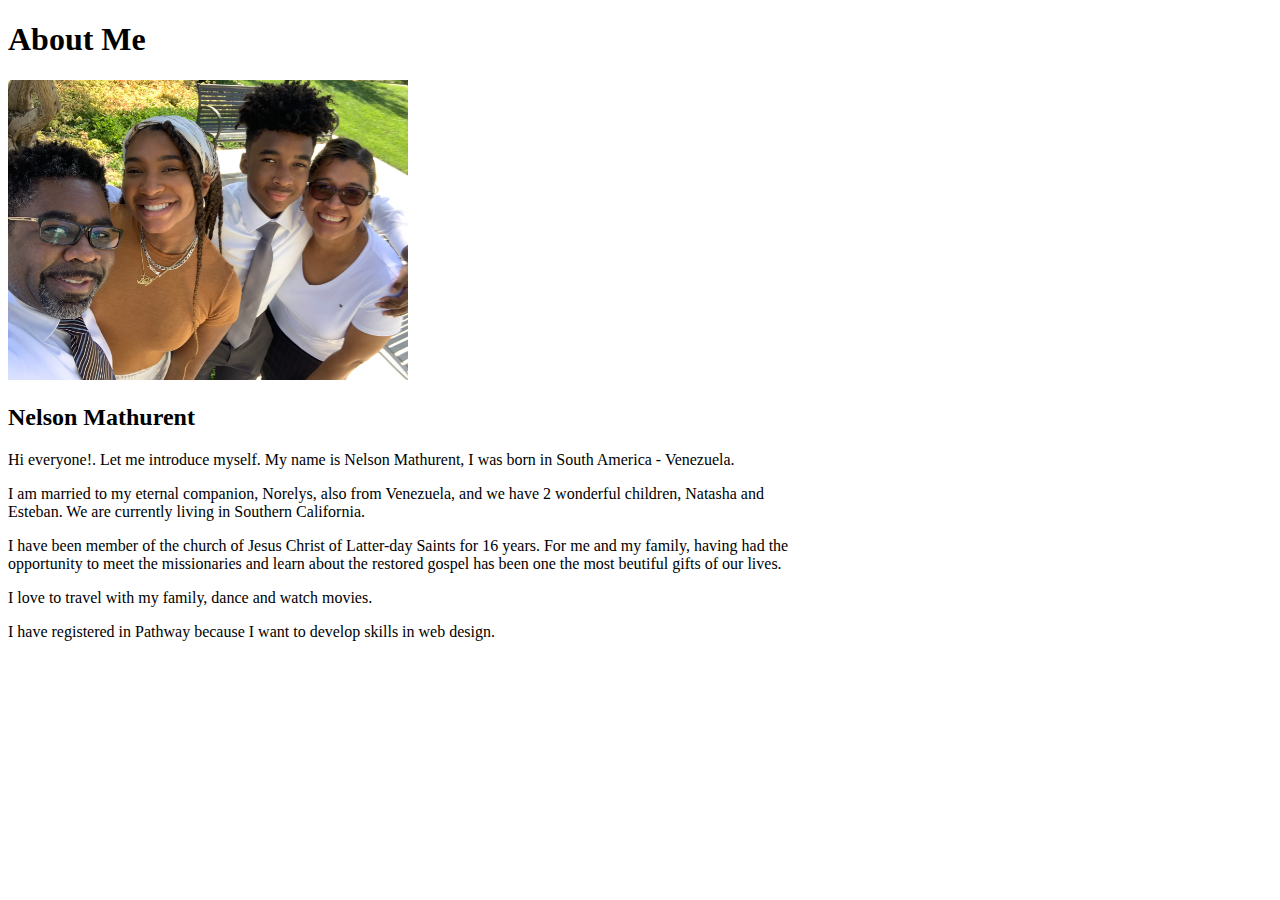
<file: aboutme/index.html>
<!DOCTYPE html>
<html lang="en">
  <head>
    <meta charset="UTF-8">
    <meta http-equiv=""X-UA-Compatible" content="IE=edge">
    <meta name="viewport" content="width=device-width, initial-scale=1.0">
    <title>All About Me</title>
  </head>
  <body>
      <h1>About Me</h1>
      <img alt="Image of me?" src="images/NelsonAndNorelys.jpg" 
            width="400" 
            height="auto"
      >
      <h2>Nelson Mathurent</h2>
      <p style="width:800px">Hi everyone!. Let me introduce myself. My name is Nelson Mathurent,
          I was born in South America - Venezuela.
      </p>
      <p style="width:800px" text-align="justify">I am married to my eternal companion, Norelys, also from Venezuela, and
          we have 2 wonderful children, Natasha and Esteban. We are currently
          living in Southern California.
      </p>
      <p style="width:800px">I have been member of the church of Jesus Christ of Latter-day 
        Saints for 16 years. For me and my family, having had the opportunity
        to meet the missionaries and learn about the restored gospel has 
        been one the most beutiful gifts of our lives.
      </p>
      <p>I love to travel with my family, dance and watch movies. 
      </p>
      <p>I have registered in Pathway because I want to develop skills in web design.
      </p>
  </body>
</html>
</file>
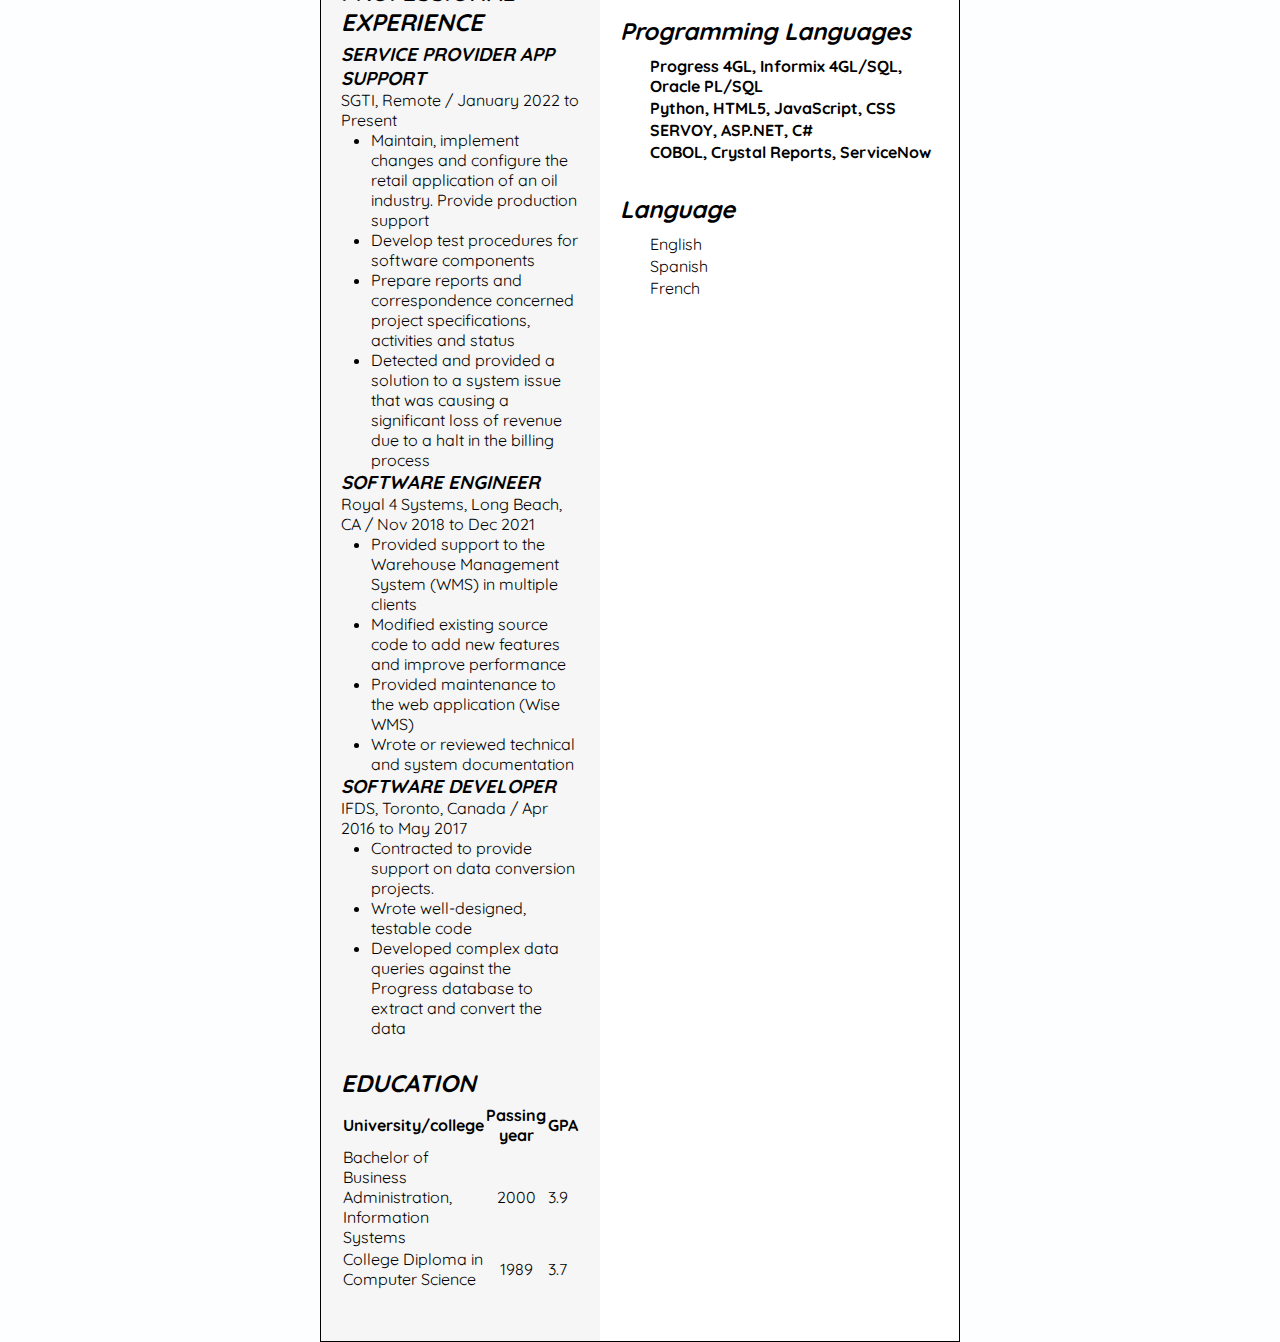
<file: Resume/index.html>
<html lang="en">

<head>
	<meta charset="UTF-8">
	<meta http-equiv="X-UA-Compatible" content="IE=edge">
	<meta name="viewport"
		content="width=device-width, initial-scale=1.0">
	<link rel="stylesheet" href="styles/resume.css">
</head>

<body>
	<div class="full">
    <div id="top-name">
      <section id="top-msg">
          <h1 class="nelson-name">NELSON MATHURENT</h1>
          <!-- <p>_____________</p> -->
          <hr id="small-line">
          <h2 class="nelson-role">Software Developer</h2>
      </section>
    </div>
	<div class="left">
		<!-- <div class="name">
			<h1>GeeksforGeeks</h1>
		</div>
		<div class="title">
			<p>Web Developer</p>
		</div> -->
		<div class="Summary">
			<h2>SUMMARY</h2>
			<p>Results-oriented professional with +15 years of work experience 
	  and proven knowledge of software development, problem-solving, and 
	  data migration. Frequently praised as diligent by peers. Ready to 
	  make an immediate contribution to your organization.
			</p>
		</div>
		<div class="Experience">
			<h2>PROFESSIONAL EXPERIENCE</h2>
			<h3>SERVICE PROVIDER APP SUPPORT</h3>
			<p>SGTI, Remote / January 2022 to Present</p>
			<ul>
				<li>Maintain, implement changes and configure the retail application of an oil industry. Provide production support</li>
				<li>Develop test procedures for software components</li>
				  <!-- <li>Analyze user needs and software requirements to determine feasibility of design within time and cost constraints</li> -->
				  <li>Prepare reports and correspondence concerned project specifications, activities and status</li>
				  <li>Detected and provided a solution to a system issue that was causing a significant loss of revenue due to a halt in the billing process</li>
			</ul>
			<h3>SOFTWARE ENGINEER</h3>
			<p>Royal 4 Systems, Long Beach, CA / Nov 2018 to Dec 2021</p>
			<ul>
				<li>Provided support to the Warehouse Management System (WMS) in multiple clients</li>
				<li>Modified existing source code to add new features and improve performance</li>
				<li>Provided maintenance to the web application (Wise WMS)</li>
	  <li>Wrote or reviewed technical and system documentation</li>
			</ul>
			<h3>SOFTWARE DEVELOPER</h3>
			<p>IFDS, Toronto, Canada / Apr 2016 to May 2017</p>
			<ul>
				<li>Contracted to provide support on data conversion projects.</li>
				<li>Wrote well-designed, testable code</li>
				<li>Developed complex data queries against the Progress database to extract and convert the data</li>
			</ul>
		</div>
		<div class="Education">
			<h2>EDUCATION</h2>
			<table>
				<tr>
					<th>University/college </th>
					<th>Passing year </th>
					<th>GPA</th>
				</tr>
				<tr>
					<td>Bachelor of Business Administration, Information Systems</td>
					<td id="center-text">2000</td>
					<td>3.9</td>
				</tr>
				<tr>
					<td>College Diploma in Computer Science</td>
					<td id="center-text">1989</td>
					<td>3.7</td>
				</tr>
			</table>
		</div>
	</div>
		<div class="right">
      <!-- <div class="image">
				<img src=
"https://media.geeksforgeeks.org/wp-content/uploads/20220202083519/gfglogo.png"
					alt="gfg-logo"
					style="width:100px;height:100px;">
			</div> -->
			<div class="Contact">
				<!-- <h2>Contact</h2> -->
        		<p><img src="images/location5A5B5A.png"	alt="address-logo" 
			    	style="width:15px;height:20px;">  Irvine, California</p>
				<p><img src="images/mail5A5B5A.png"	alt="address-logo" 
					style="width:15px;height:20px;">  nelmathu@yahoo.com</p>
				<p><img src="images/mobile5A5B5A.png"	alt="address-logo" 
					style="width:15px;height:20px;">  949-346-2055</p>
			</div>
			<div class="Skills">
				<h2>Skills</h2>
				<ul class="no-bullets">
					<li><b>Team Player</b></li>
					<li><b>Time Management</b></li>
					<li><b>Problem Solving</b></li>
          <li><b>Attention to Detail</b></li>
          <li><b>Adaptability</b></li>
          <li><b>Logical Thinking</b></li>
				</ul>
			</div>
      <div class="Skills">
				<h2>Programming Languages</h2>
				<ul class="no-bullets">
					<li><b>Progress 4GL, Informix 4GL/SQL, Oracle PL/SQL</b></li>
					<li><b>Python, HTML5, JavaScript, CSS</b></li>
					<li><b>SERVOY, ASP.NET, C#</b></li>
          <li><b>COBOL, Crystal Reports, ServiceNow</b></li>
				</ul>
			</div>
      <div class="Language">
				<h2>Language</h2>
				<ul class="no-bullets">
					<li>English</li>
					<li>Spanish</li>
          <li>French</li>
				</ul>
			</div>
			<!-- <div class="Hobbies">
				<h2>Hobbies</h2>
				<ul>
					<li>Playing cricket</li>
					<li>Swimming</li>
				</ul>
			</div> -->
		</div>

	</div>
</body>

</html>
</file>
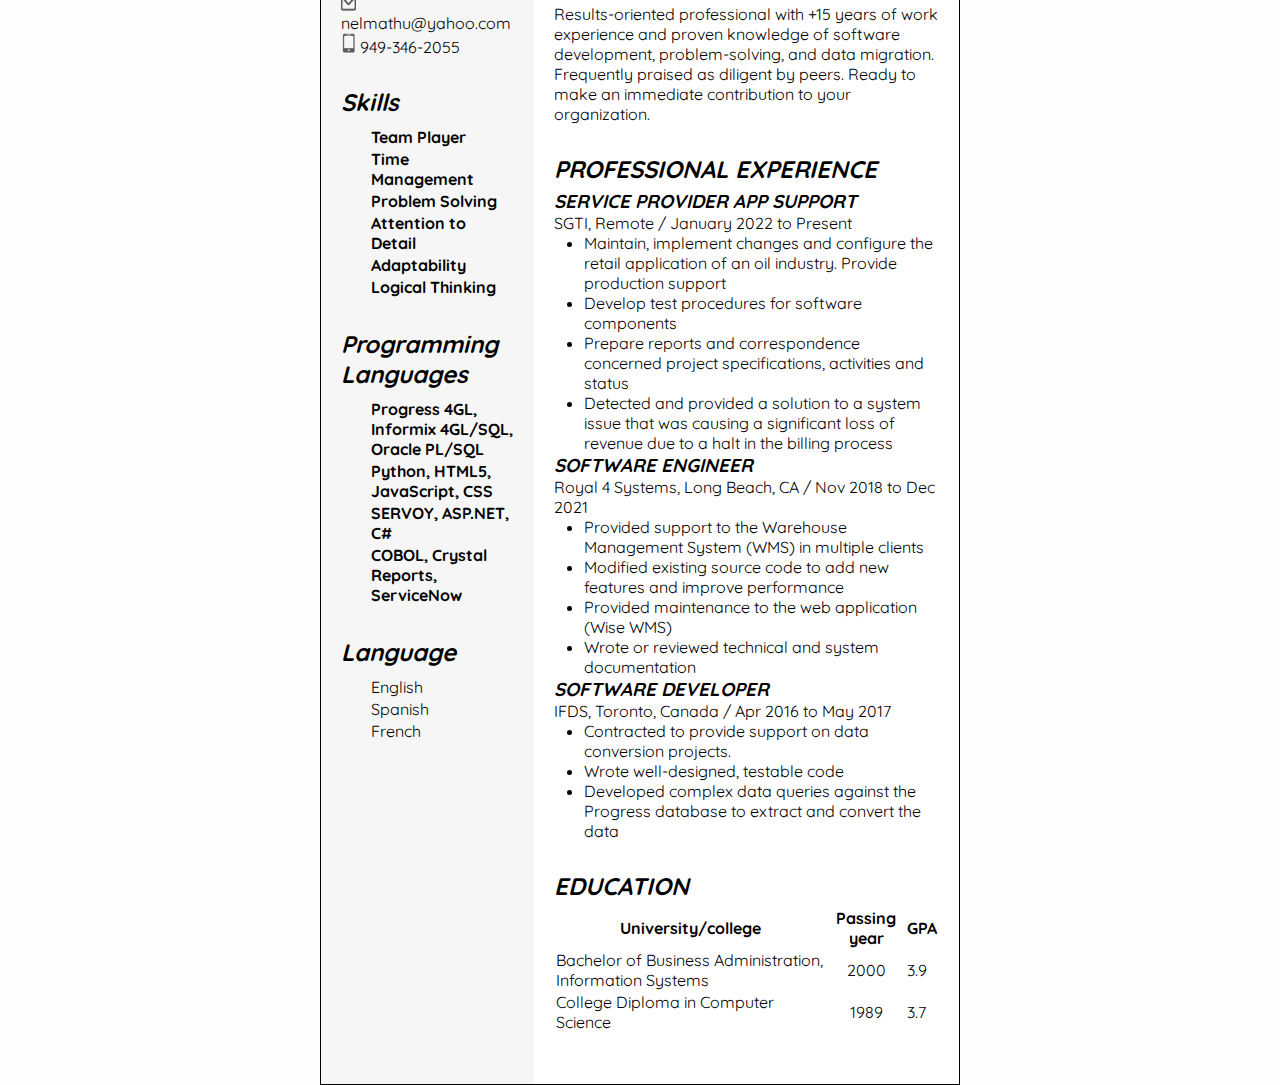
<file: resumeizquierdo/index.html>
<html lang="en">

<head>
	<meta charset="UTF-8">
	<meta http-equiv="X-UA-Compatible" content="IE=edge">
	<meta name="viewport"
		content="width=device-width, initial-scale=1.0">
	<link rel="stylesheet" href="styles/resume.css">
</head>

<body>
	<div class="full">
    <div id="top-name">
      <section id="top-msg">
          <h1 class="nelson-name">NELSON MATHURENT</h1>
          <!-- <p>_____________</p> -->
          <hr id="small-line">
          <h2 class="nelson-role">Software Developer</h2>
      </section>
    </div>
		<div class="left">
      <!-- <div class="image">
				<img src=
"https://media.geeksforgeeks.org/wp-content/uploads/20220202083519/gfglogo.png"
					alt="gfg-logo"
					style="width:100px;height:100px;">
			</div> -->
			<div class="Contact">
				<!-- <h2>Contact</h2> -->
        <p><img src="images/location5A5B5A.png"	alt="address-logo" 
			    style="width:15px;height:20px;">  Irvine, California</p>
				<p><img src="images/mail5A5B5A.png"	alt="address-logo" 
					style="width:15px;height:20px;">  nelmathu@yahoo.com</p>
				<p><img src="images/mobile5A5B5A.png"	alt="address-logo" 
					style="width:15px;height:20px;">  949-346-2055</p>
			</div>
			<div class="Skills">
				<h2>Skills</h2>
				<ul class="no-bullets">
					<li><b>Team Player</b></li>
					<li><b>Time Management</b></li>
					<li><b>Problem Solving</b></li>
          <li><b>Attention to Detail</b></li>
          <li><b>Adaptability</b></li>
          <li><b>Logical Thinking</b></li>
				</ul>
			</div>
      <div class="Skills">
				<h2>Programming Languages</h2>
				<ul class="no-bullets">
					<li><b>Progress 4GL, Informix 4GL/SQL, Oracle PL/SQL</b></li>
					<li><b>Python, HTML5, JavaScript, CSS</b></li>
					<li><b>SERVOY, ASP.NET, C#</b></li>
          <li><b>COBOL, Crystal Reports, ServiceNow</b></li>
				</ul>
			</div>
      <div class="Language">
				<h2>Language</h2>
				<ul class="no-bullets">
					<li>English</li>
					<li>Spanish</li>
          <li>French</li>
				</ul>
			</div>
			<!-- <div class="Hobbies">
				<h2>Hobbies</h2>
				<ul>
					<li>Playing cricket</li>
					<li>Swimming</li>
				</ul>
			</div> -->
		</div>
		<div class="right">
			<!-- <div class="name">
				<h1>GeeksforGeeks</h1>
			</div>
			<div class="title">
				<p>Web Developer</p>
			</div> -->
			<div class="Summary">
				<h2>SUMMARY</h2>
				<p>Results-oriented professional with +15 years of work experience 
          and proven knowledge of software development, problem-solving, and 
          data migration. Frequently praised as diligent by peers. Ready to 
          make an immediate contribution to your organization.
				</p>
			</div>
			<div class="Experience">
				<h2>PROFESSIONAL EXPERIENCE</h2>
				<h3>SERVICE PROVIDER APP SUPPORT</h3>
				<p>SGTI, Remote / January 2022 to Present</p>
				<ul>
					<li>Maintain, implement changes and configure the retail application of an oil industry. Provide production support</li>
					<li>Develop test procedures for software components</li>
          			<!-- <li>Analyze user needs and software requirements to determine feasibility of design within time and cost constraints</li> -->
          			<li>Prepare reports and correspondence concerned project specifications, activities and status</li>
          			<li>Detected and provided a solution to a system issue that was causing a significant loss of revenue due to a halt in the billing process</li>
				</ul>
				<h3>SOFTWARE ENGINEER</h3>
				<p>Royal 4 Systems, Long Beach, CA / Nov 2018 to Dec 2021</p>
				<ul>
					<li>Provided support to the Warehouse Management System (WMS) in multiple clients</li>
					<li>Modified existing source code to add new features and improve performance</li>
					<li>Provided maintenance to the web application (Wise WMS)</li>
          <li>Wrote or reviewed technical and system documentation</li>
				</ul>
        		<h3>SOFTWARE DEVELOPER</h3>
				<p>IFDS, Toronto, Canada / Apr 2016 to May 2017</p>
				<ul>
					<li>Contracted to provide support on data conversion projects.</li>
					<li>Wrote well-designed, testable code</li>
					<li>Developed complex data queries against the Progress database to extract and convert the data</li>
				</ul>
			</div>
			<div class="Education">
				<h2>EDUCATION</h2>
				<table>
					<tr>
						<th>University/college </th>
						<th>Passing year </th>
						<th>GPA</th>
					</tr>
					<tr>
						<td>Bachelor of Business Administration, Information Systems</td>
						<td id="center-text">2000</td>
						<td>3.9</td>
					</tr>
					<tr>
						<td>College Diploma in Computer Science</td>
						<td id="center-text">1989</td>
						<td>3.7</td>
					</tr>
				</table>
			</div>
			<!-- <div class="project">
				<ul>
					<li>
						<h2>Project1</h2>
						<p>This project is based on html
						& used React</p>
					</li>
					<li>
						<h2>Project2</h2>
						<p>This project is based on html
						& used React</p>
					</li>
				</ul>
			</div> -->
		</div>
	</div>
</body>

</html>
</file>
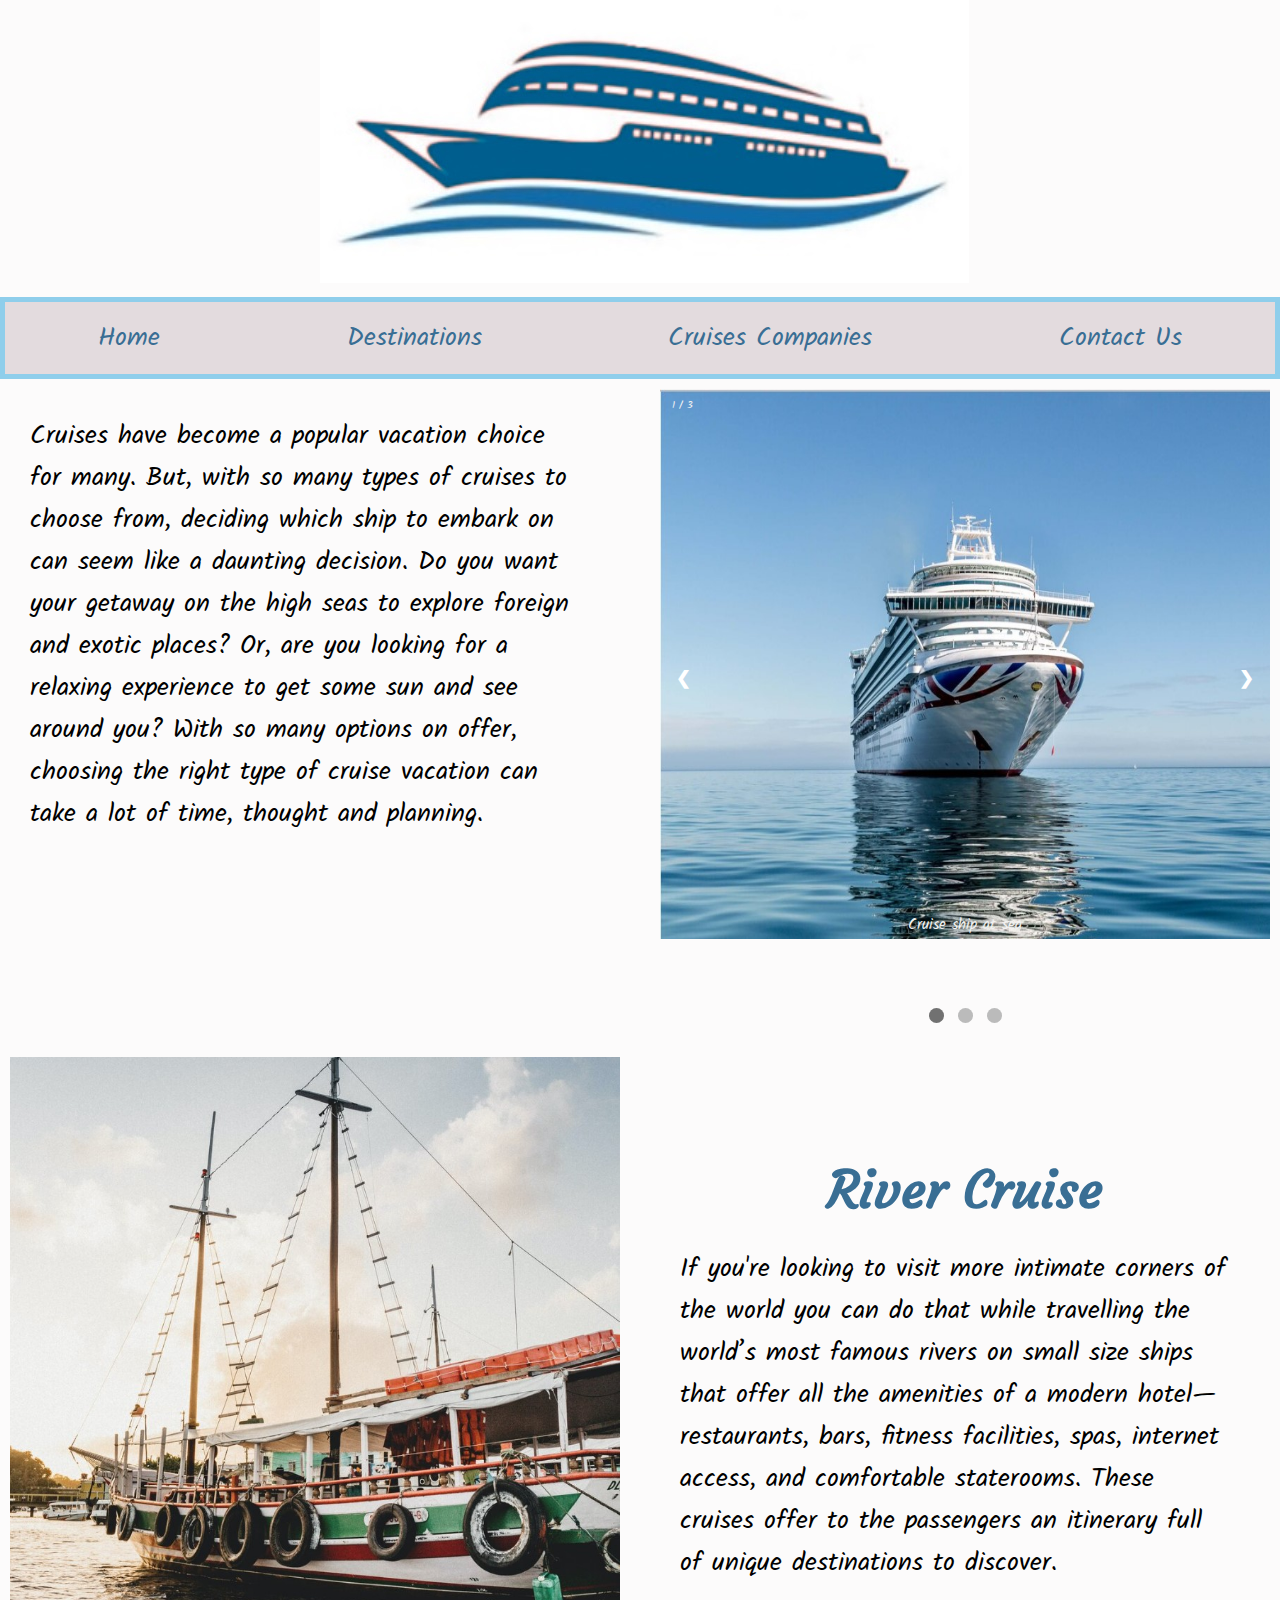
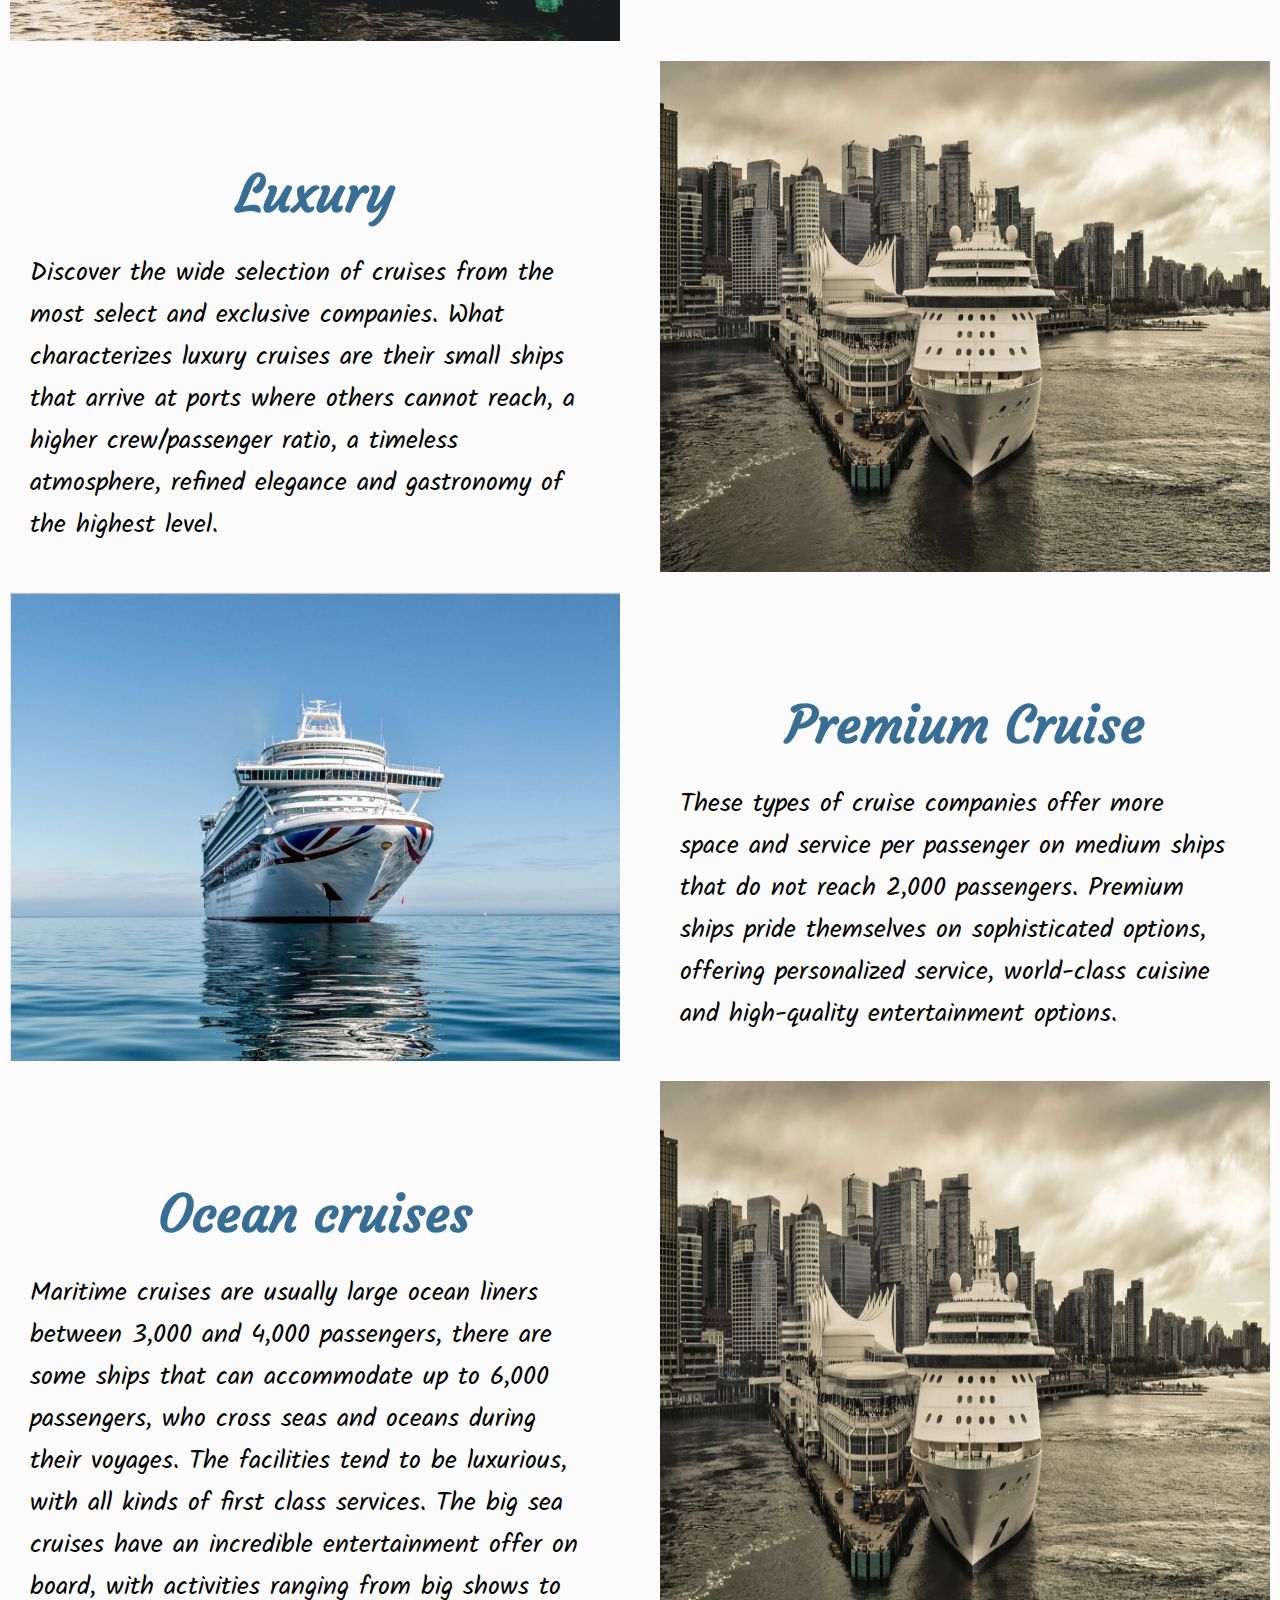
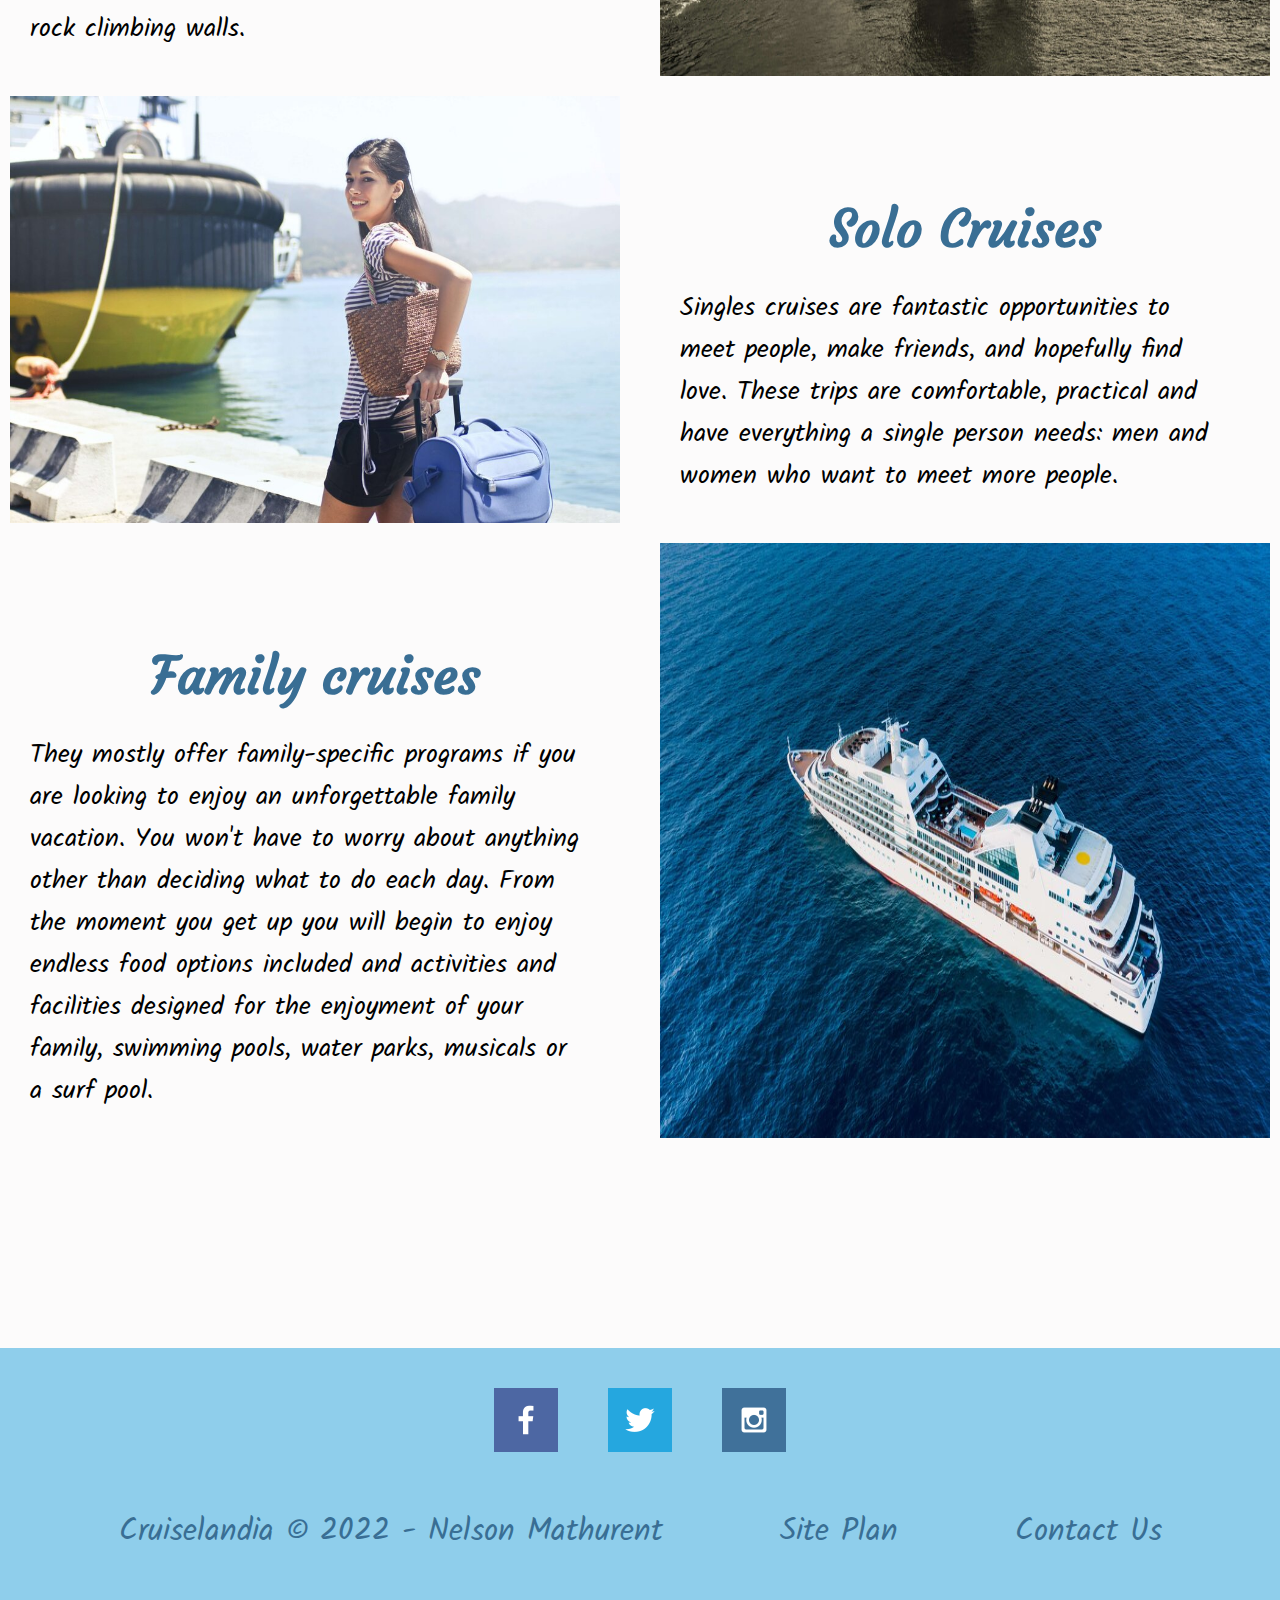
<file: typesofcruises/index.html>
<!DOCTYPE html>
<html lang="en">
<head>
    <meta charset="UTF-8">
    <meta http-equiv="X-UA-Compatible" content="IE=edge">
    <meta name="viewport" content="width=device-width, initial-scale=1.0">
    <title>Types of Cruises</title>
    <link rel="stylesheet" href="styles/style.css">
</head>
<body>
    
    <div id="content">
        <div id="logo-box">
            <a id="logo_link" href="index.html">
                <img class="logo" src="images/cruise-logo.jpg" alt="Types of Cruises Logo">
            </a>
        </div>
        <header class="menu-header">
            <nav>
                <a href="index.html">Home</a>
                <a href="destinations.html">Destinations</a>
                <a href="companies.html">Cruises Companies</a>
                <a href="contactus.html">Contact Us</a>
            </nav>
        </header> 
     
        <main>
            <div class="grid-container-element">
                <div class="grid-child-element">
                    <p class="justify-msg">
                        Cruises have become a popular vacation choice for many. But, with 
                        so many types of cruises to choose from, deciding which ship to 
                        embark on can seem like a daunting decision. Do you want your 
                        getaway on the high seas to explore foreign and exotic places? 
                        Or, are you looking for a relaxing experience to get some sun and 
                        see around you? With so many options on offer, choosing the right 
                        type of cruise vacation can take a lot of time, thought and planning. 
                    </p>
                </div>
                <div class="grid-child-element">
                    <!-- Slideshow container -->
                    <div class="slideshow-container">

                        <!-- Full-width images with number and caption text -->
                        <div class="mySlides fade">
                        <div class="numbertext">1 / 3</div>
                        <img src="images/rsz_ship1.jpg" style="width:100%;height:550px;" alt="Image of Cruise ship">
                        <div class="text">Cruise ship at sea</div>
                        </div>
                    
                        <div class="mySlides fade">
                        <div class="numbertext">2 / 3</div>
                        <img src="images/rsz_river1.jpg" style="width:100%;height:550px;" alt="Image of Cruise ship">
                        <div class="text">Boat on the river</div>
                        </div>
                    
                        <div class="mySlides fade">
                        <div class="numbertext">3 / 3</div>
                        <img src="images/rsz_luxury.jpg" style="width:100%;height:550px;" alt="Image of Cruise ship">
                        <div class="text">Cruise ship in port</div>
                        </div>
                    
                        <!-- Next and previous buttons -->
                        <a class="prev" onclick="plusSlides(-1)">&#10094;</a>
                        <a class="next" onclick="plusSlides(1)">&#10095;</a>
                    </div>
                    <br>
                    
                    <!-- The dots/circles -->
                    <div style="text-align:center">
                        <span class="dot" onclick="currentSlide(1)"></span>
                        <span class="dot" onclick="currentSlide(2)"></span>
                        <span class="dot" onclick="currentSlide(3)"></span>
                    </div>
                </div>
            </div>
    
            <div class="grid-container-element">
                <div class="grid-child-element" id="river-img-box">
                    <img class="card-img" id="river-img" src="images/rsz_river1.jpg" alt="River cruises">
                </div>
                <section class="grid-child-element">
                    <h2>River Cruise</h2>
                    <p class="justify-msg">If you're looking to visit more intimate corners of the world you can do that while travelling the world’s most famous rivers on small size ships that offer  all the amenities of a modern hotel—restaurants, bars, fitness facilities, spas, internet access, and comfortable staterooms. These cruises offer to the passengers an itinerary full of unique destinations to discover.</p>
                </section>
            </div> 
    
            <div class="grid-container-element">
                <section class="grid-child-element">
                    <h2>Luxury</h2>
                    <p class="justify-msg">Discover the wide selection of cruises from the most select and exclusive companies. What characterizes luxury cruises are their small ships that arrive at ports where others cannot reach, a higher crew/passenger ratio, a timeless atmosphere, refined elegance and gastronomy of the highest level.
                    </p>
                </section>
                <div class="grid-child-element">
                    <img class="card-img" id="luxury-img" src="images/rsz_luxury.jpg" alt="Luxury cruises">
                </div>
            </div>
    
            <div class="grid-container-element">
                <div id="premium-img-box" class="grid-child-element">
                    <img class="card-img" id="premium-img" src="images/rsz_ship1.jpg" alt="Premium cruises">
                </div>
                <section class="grid-child-element">
                    <h2>Premium Cruise</h2>
                    <p class="justify-msg">These types of cruise companies offer more space and service per passenger on medium ships that do not reach 2,000 passengers. Premium ships pride themselves on sophisticated options, offering personalized service, world-class cuisine and high-quality entertainment options.
                    </p>
                </section>
            </div> 
    
            <div class="grid-container-element">
                <section class="grid-child-element">
                    <h2>Ocean cruises</h2>
                    <p class="justify-msg">Maritime cruises are usually large ocean liners between 3,000 and 4,000 passengers, there are some ships that can accommodate up to 6,000 passengers, who cross seas and oceans during their voyages. The facilities tend to be luxurious, with all kinds of first class services.
                        The big sea cruises have an incredible entertainment offer on board, with activities ranging from big shows to rock climbing walls.
                     </p>
                </section>
                <div  id="ocean-img-box" class="grid-child-element">
                    <img id="ocean-img" class="card-img" src="images/rsz_luxury.jpg" alt="Ocean cruises">
                </div>
            </div>
    
            <div class="grid-container-element">
                <div id="solo-img-box" class="grid-child-element">
                    <img class="card-img" id="solo-img" src="images/rsz_solo.jpg" alt="Solo cruises">
                </div>
                <section class="grid-child-element">
                    <h2>Solo Cruises</h2>
                    <p class="justify-msg">Singles cruises are fantastic opportunities to meet people, make friends, and hopefully find love. These trips are comfortable, practical and have everything a single person needs: men and women who want to meet more people.
                    </p>
                </section>
            </div>
    
            <div class="grid-container-element">
                <section class="grid-child-element">
                    <h2>Family cruises</h2>
                    <p class="justify-msg">They mostly offer family-specific programs if you are looking to enjoy an unforgettable family vacation. You won't have to worry about anything other than deciding what to do each day. From the moment you get up you will begin to enjoy endless food options included and activities and facilities designed for the enjoyment of your family, swimming pools, water parks, musicals or a surf pool.
                    </p>
                </section>
                <div  id="family-img-box" class="grid-child-element">
                    <img id="family-img" class="card-img" src="images/rsz_ship2.jpg" alt="Family cruises">
                </div>
            </div> 
        </main>
        <footer>
            <div class="social">
                <a href="https://facebook.com" target="_blank">
                    <img src="images/facebook.png" alt="facebook icon">
                </a>
                <a href="https://twitter.com" target="_blank">
                    <img src="images/twitter.png" alt="twitter icon">
                </a>
                <a href="https://instagram.com" target="_blank">
                    <img src="images/instagram.png" alt="instagram icon">
                </a>
            </div>
            <div class="copyright-section">
                <p>Cruiselandia &copy; 2022 - Nelson Mathurent</p>
                <p><a href="site-plan.html">Site Plan</a></p>
                <p><a href="contactus.html">Contact Us</a></p>
            </div>
        </footer>
    </div>
    <script>
        let slideIndex = 0;
        showSlides();
        
        function showSlides() {
          let i;
          let slides = document.getElementsByClassName("mySlides");
          let dots = document.getElementsByClassName("dot");
          for (i = 0; i < slides.length; i++) {
            slides[i].style.display = "none";  
          }
          slideIndex++;
          if (slideIndex > slides.length) {slideIndex = 1}    
          for (i = 0; i < dots.length; i++) {
            dots[i].className = dots[i].className.replace(" active", "");
          }
          slides[slideIndex-1].style.display = "block";  
          dots[slideIndex-1].className += " active";
          setTimeout(showSlides, 2000); // Change image every 2 seconds
        }

        // Automatic Slideshow section
        function plusSlides(n) {
            showSlidesInv(slideIndex += n);
        }

        function currentSlide(n) {
            showSlidesInv(slideIndex = n);
        }

        function showSlidesInv(n) {
        let i;
        let slides = document.getElementsByClassName("mySlides");
        let dots = document.getElementsByClassName("dot");
        if (n > slides.length) {slideIndex = 1}    
        if (n < 1) {slideIndex = slides.length}
        for (i = 0; i < slides.length; i++) {
            slides[i].style.display = "none";  
        }
        for (i = 0; i < dots.length; i++) {
            dots[i].className = dots[i].className.replace(" active", "");
        }
        slides[slideIndex-1].style.display = "block";  
        dots[slideIndex-1].className += " active";
        }
    </script>
</body>
</html>
</file>
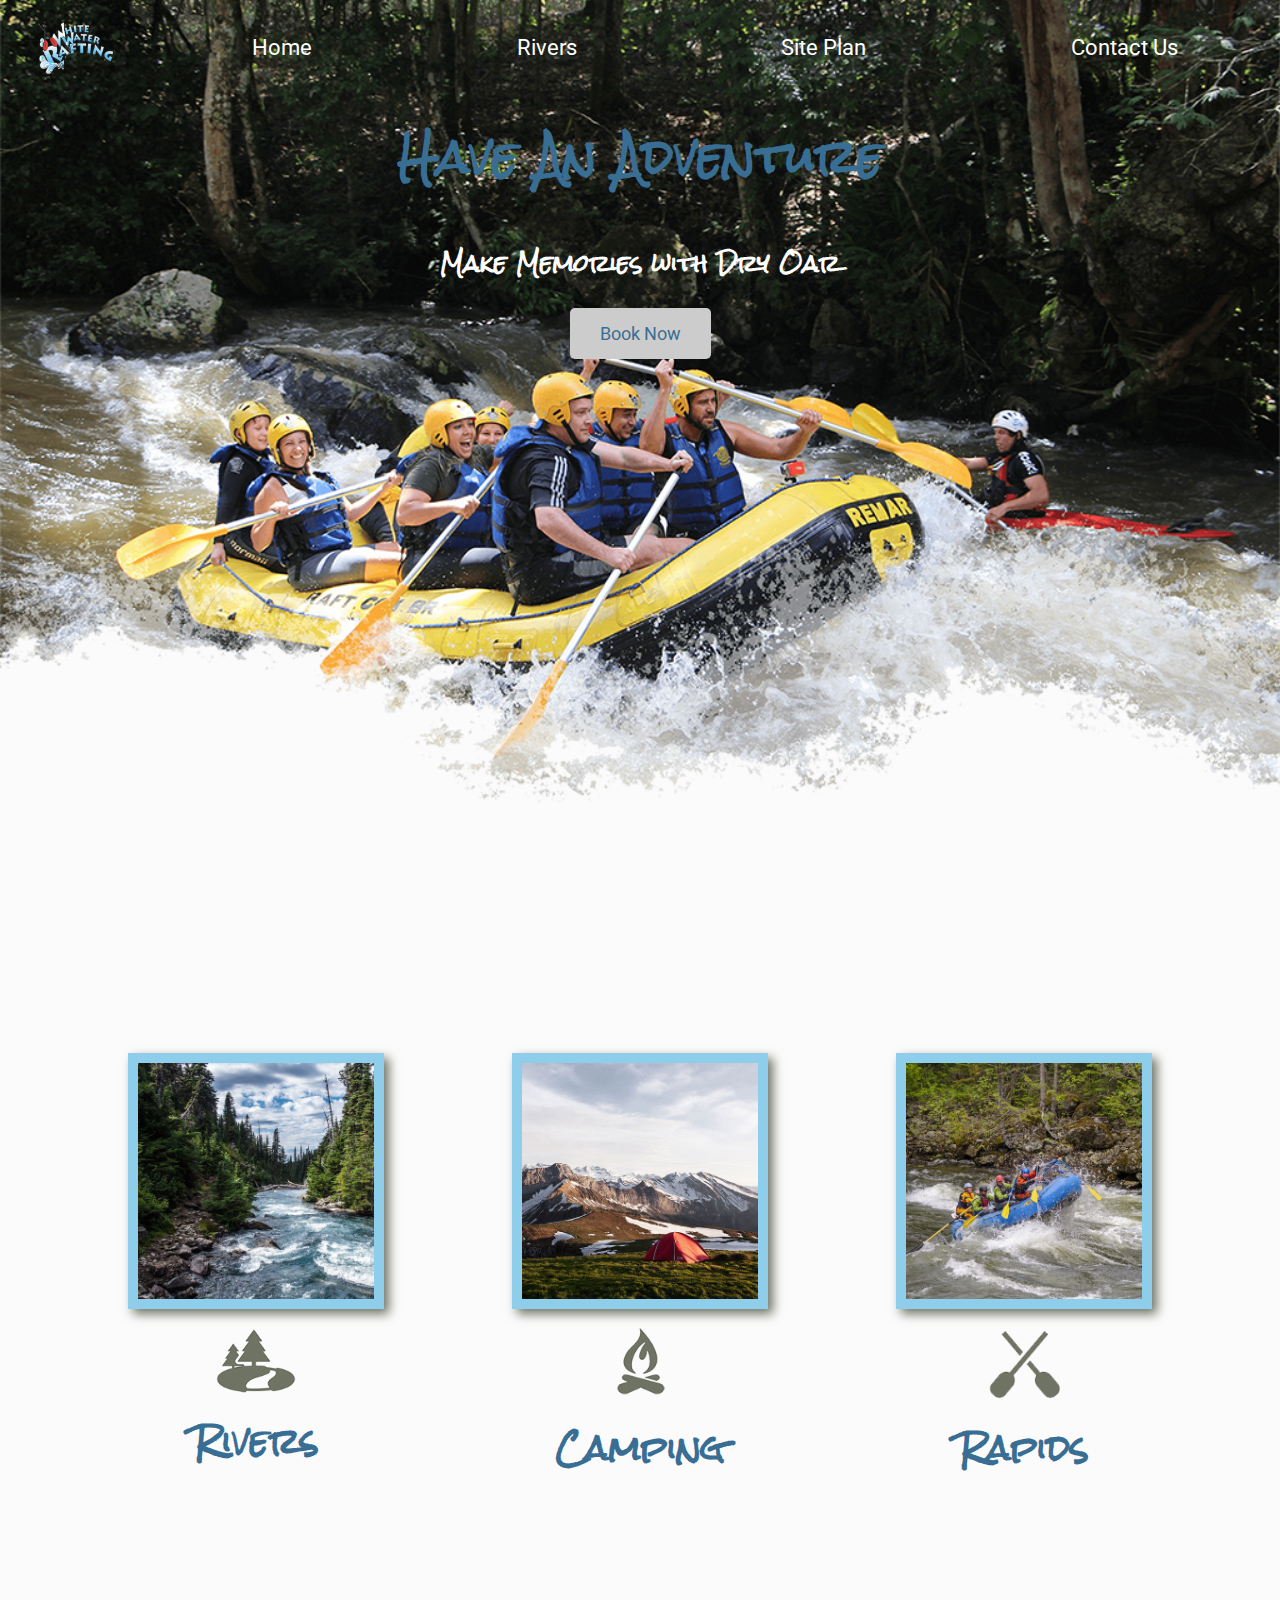
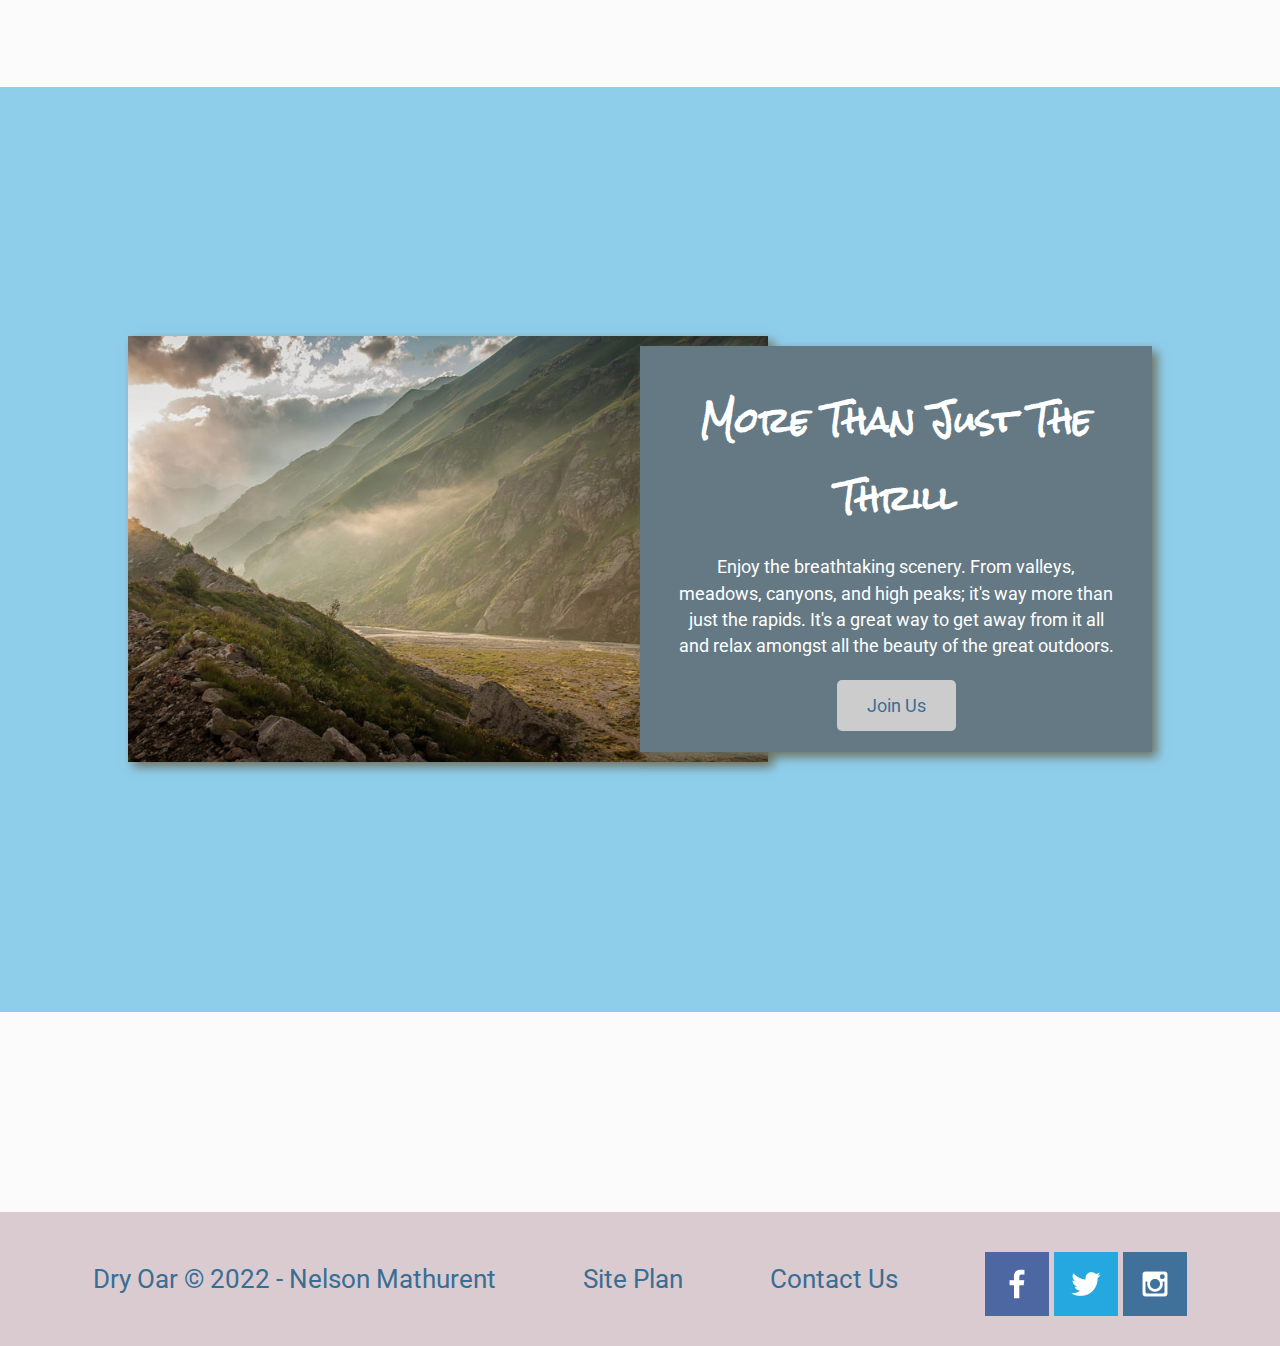
<file: wwr/index.html>
<!DOCTYPE html>
<html lang="en">
<head>
    <meta charset="UTF-8">
    <meta http-equiv="X-UA-Compatible" content="IE=edge">
    <meta name="viewport" content="width=device-width, initial-scale=1.0">
    <title>Whitewater Rafting Vacations</title>
    <link rel="stylesheet" href="styles/style.css">
</head>
<body>
    <div id="content">
        <header>
            <a id="logo_link" href="index.html">
                <img class="logo" src="images/mylogo.png" alt="Dry Oar Logo">
            </a>
            <nav>
                <a href="index.html">Home</a>
                <a href="rivers.html">Rivers</a>
                <a href="site-plan-rafting.html">Site Plan</a>
                <a href="contactus.html">Contact Us</a>
            </nav>
        </header> 
        <div id="hero">
            <div id="hero-box">
                <img id="hero-img" src="images/hero.png" alt="People enjoying rafting">
            </div>
            <section id="hero-msg">
                <h1 class="home-title">Have An Adventure</h1>
                <h4>Make Memories with Dry Oar</h4>
                <div class="button-box">
                    <a class="book" href="rates.html">Book Now</a>
                </div>
            </section>
        </div>  
        <main class="home-grid">
            <section class="rivers-card">
                <img class="card-img" src="images/rivers.jpg" alt="river in forest">
                <img class="icon" src="images/river_icon.png" alt="river icon">
                <h2>Rivers</h2>
            </section>
            <section class="camping-card">
                <img class="card-img" src="images/camping.jpg" alt="tent in mountains">
                <img class="icon" src="images/fire_icon.png" alt="fire icon">
                <h2>Camping</h2>
            </section>
            <section class="rapids-card">
                <img class="card-img" src="images/rapids.jpg" alt="rafting boat">
                <img class="icon" src="images/oars.png" alt="oars icon">
                <h2>Rapids</h2>
            </section>
            <div id="background"></div>
            <img class="mountains" src="images/mountains.jpg" alt="Misty mountains">
            <section class="msg">
                <h2>More Than Just The Thrill</h2>
                <p>Enjoy the breathtaking scenery. From valleys, meadows, canyons, and high peaks; it's way more than just the rapids. It's a great way to get away from it all and relax amongst all the beauty of the great outdoors. </p>
                <a class='join' href="rivers.html">Join Us</a>
            </section>
        </main>
        <footer>
            <p>Dry Oar &copy; 2022 - Nelson Mathurent</p>
            <p><a href="site-plan-rafting.html">Site Plan</a></p>
            <p><a href="#">Contact Us</a></p>
            <div class="social">
                <a href="https://facebook.com" target="_blank">
                    <img src="images/facebook.png" alt="facebook icon">
                </a>
                <a href="https://twitter.com" target="_blank">
                    <img src="images/twitter.png" alt="twitter icon">
                </a>
                <a href="https://instagram.com" target="_blank">
                    <img src="images/instagram.png" alt="instagram icon">
                </a>
            </div>
        </footer>
    </div>
</body>
</html>
</file>
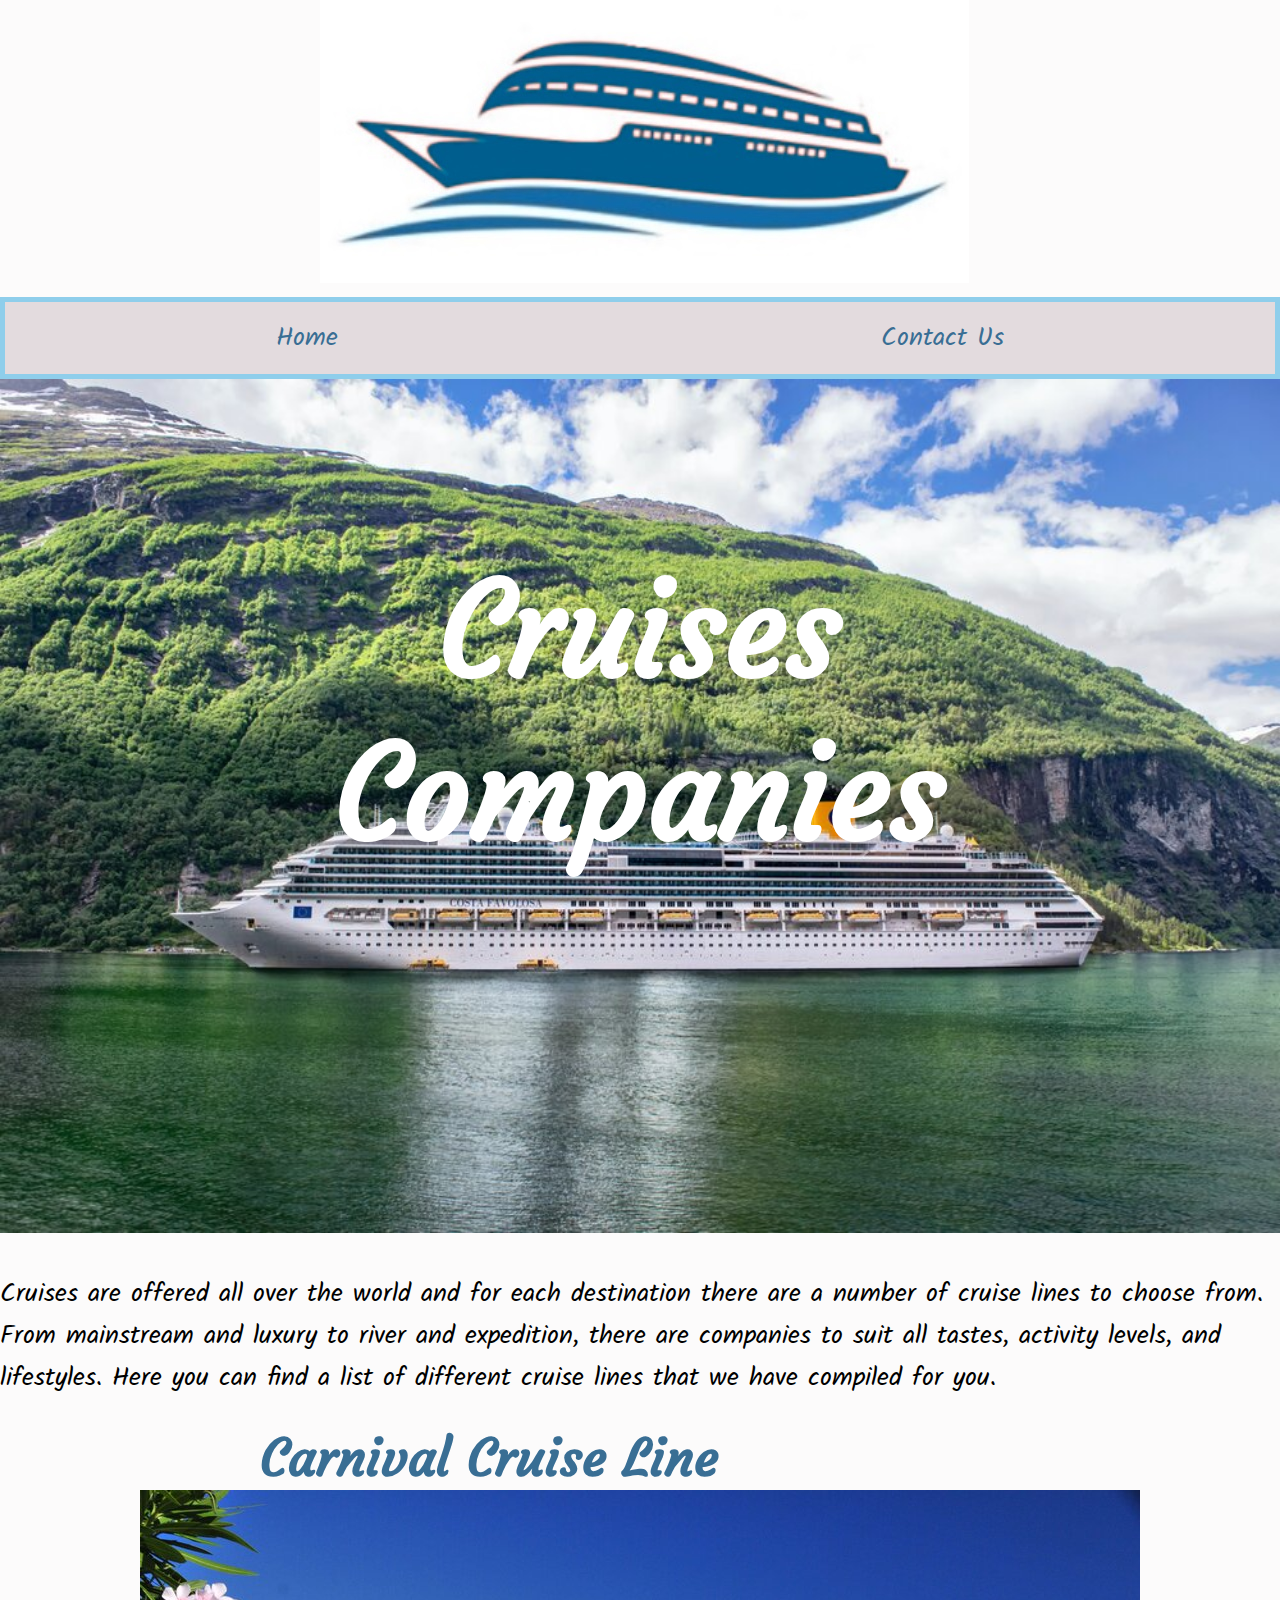
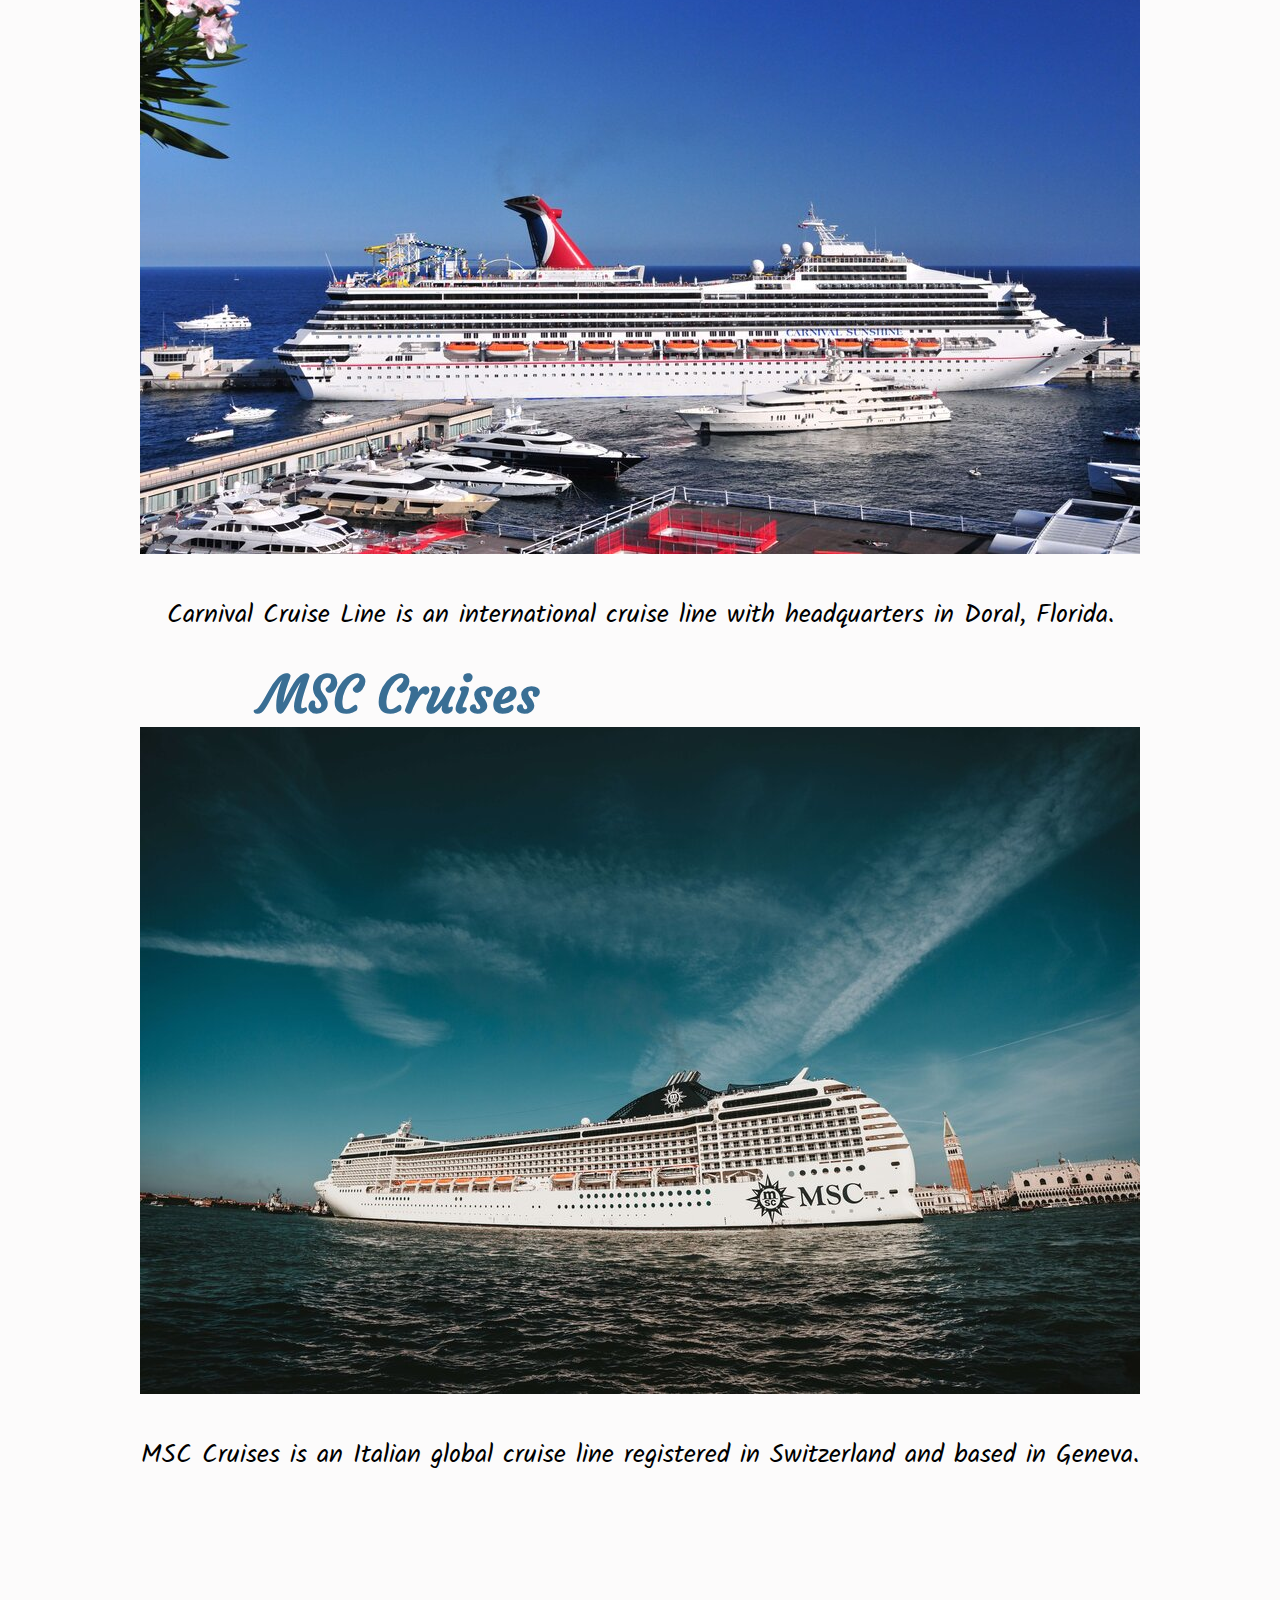
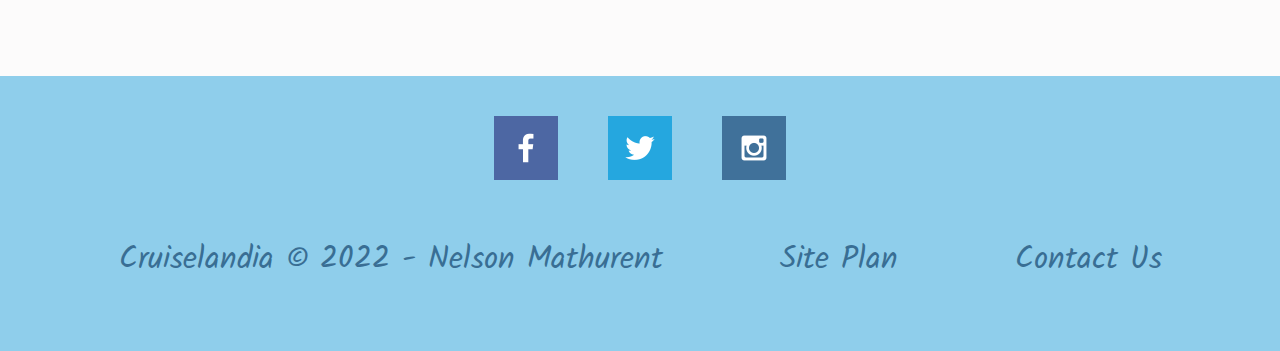
<file: typesofcruises/companies.html>
<!DOCTYPE html>
<html lang="en">
<head>
    <meta charset="UTF-8">
    <meta http-equiv="X-UA-Compatible" content="IE=edge">
    <meta name="viewport" content="width=device-width, initial-scale=1.0">
    <title>Types of Cruises</title>
    <link rel="stylesheet" href="styles/style.css">
</head>
<body>
    <div id="content">
        <div id="logo-box">
            <a id="logo_link" href="index.html">
                <img class="logo" src="images/cruise-logo.jpg" alt="Types of Cruises Logo">
            </a>
        </div>
        <header class="menu-header">
            <nav>
                <a href="index.html">Home</a>
                <a href="contactus.html">Contact Us</a>
            </nav>
        </header>  
        <div id="hero">
            <div id="hero-box">
                <img id="hero-img" src="images/rsz_comp3.jpg" alt="People enjoying rafting">
            </div>
            <section id="hero-msg">
                <h1 class="home-title">Cruises Companies</h1>
            </section>
        </div>
        <div id="companies-text">
            <p>Cruises are offered all over the world and for each destination there are a number of cruise lines to choose from. From mainstream and luxury to river and expedition, there are companies to suit all tastes, activity levels, and lifestyles. Here you can find a list of different cruise lines that we have compiled for you.</p>
        </div>  
        <main class="companies-grid">
            <section class="comp1-card">
                <h2>Carnival Cruise Line</h2>
                <img class="companie-img" src="images/rsz_comp1.jpg" alt="Image company 1">
                <p>Carnival Cruise Line is an international cruise line with headquarters in Doral, Florida.</p>
            </section>
            <section class="comp2-card">
                <h2>MSC Cruises</h2>
                <img class="companie-img" src="images/rsz_comp2.jpg" alt="Image company 2">
                <p>MSC Cruises is an Italian global cruise line registered in Switzerland and based in Geneva.</p>
            </section>
        </main>
        <footer>
            <div class="social">
                <a href="https://facebook.com" target="_blank">
                    <img src="images/facebook.png" alt="facebook icon">
                </a>
                <a href="https://twitter.com" target="_blank">
                    <img src="images/twitter.png" alt="twitter icon">
                </a>
                <a href="https://instagram.com" target="_blank">
                    <img src="images/instagram.png" alt="instagram icon">
                </a>
            </div>
            <div class="copyright-section">
                <p>Cruiselandia &copy; 2022 - Nelson Mathurent</p>
                <p><a href="site-plan.html">Site Plan</a></p>
                <p><a href="#">Contact Us</a></p>
            </div>
        </footer>
    </div>
</body>
</html>
</file>
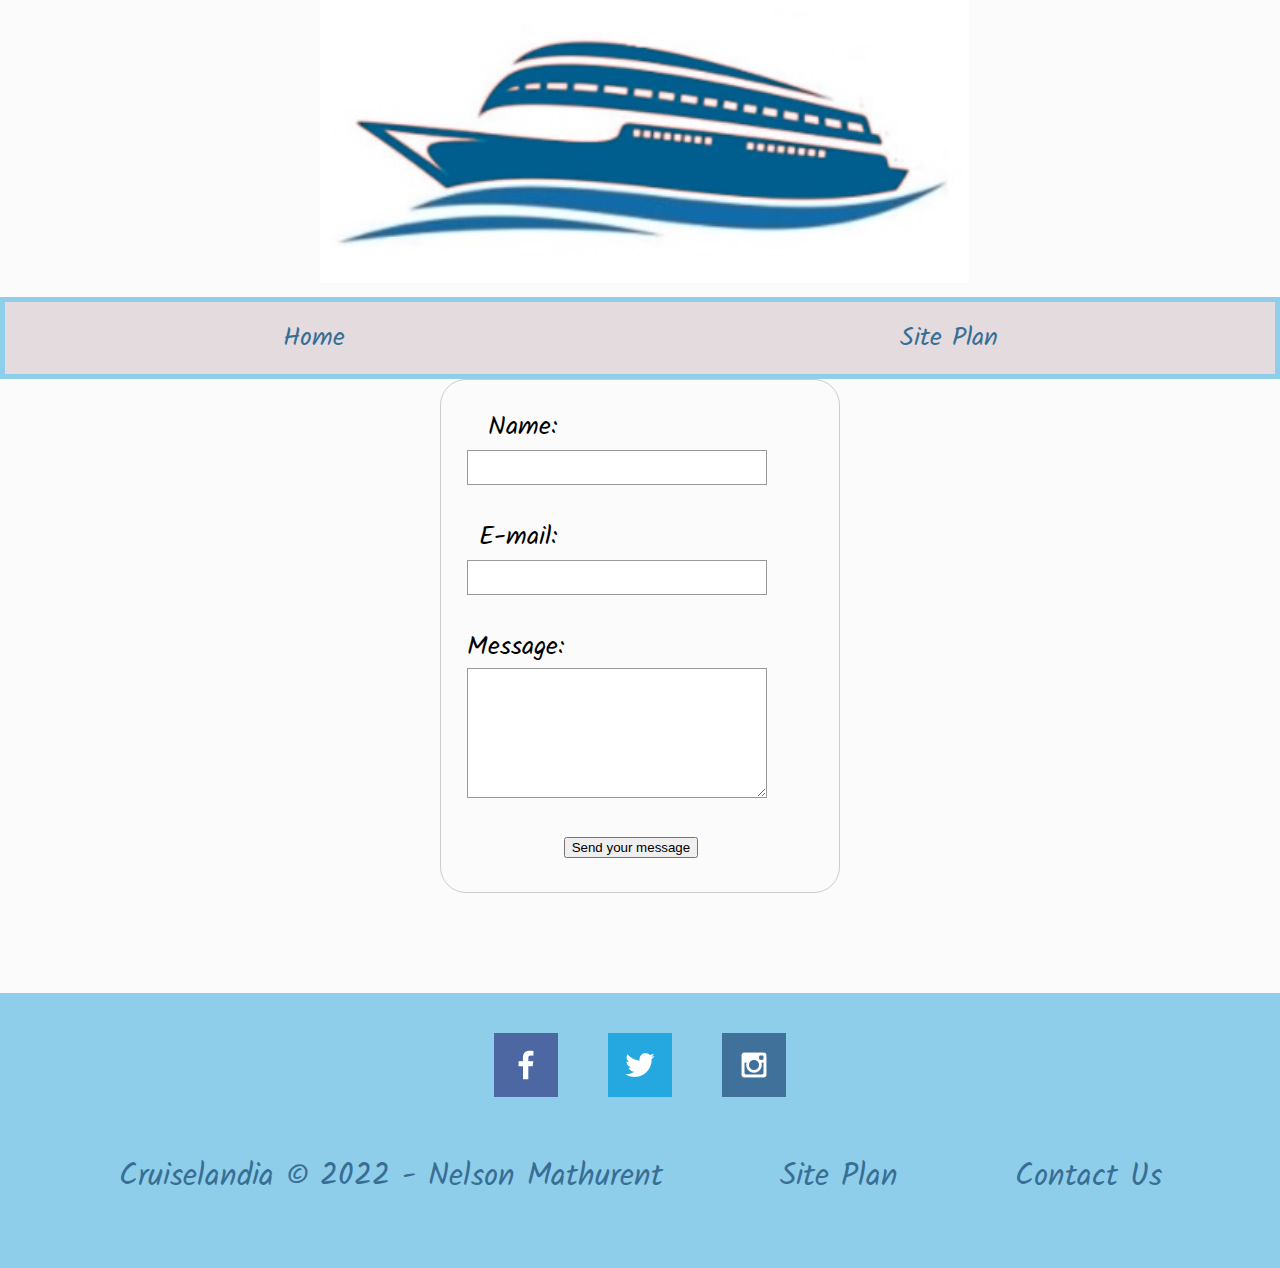
<file: typesofcruises/contactus.html>
<!DOCTYPE html>
<html lang="en">
<head>
    <meta charset="UTF-8">
    <meta http-equiv="X-UA-Compatible" content="IE=edge">
    <meta name="viewport" content="width=device-width, initial-scale=1.0">
    <title>Contact Us</title>
    <link rel="stylesheet" href="styles/style.css">
    <style>
        form {
        /* Center the form on the page */
        margin: 0 auto;
        width: 400px;
        /* Form outline */
        padding: 1em;
        border: 1px solid #ccc;
        border-radius: 1em;
        }

        ul {
        list-style: none;
        padding: 0;
        margin: 0;
        }

        form li + li {
        margin-top: 1em;
        }

        label {
        /* Uniform size & alignment */
        display: inline-block;
        width: 90px;
        text-align: right;
        }

        input,
        textarea {
        /* To make sure that all text fields have the same font settings
            By default, textareas have a monospace font */
        font: 1em sans-serif;

        /* Uniform text field size */
        width: 300px;
        box-sizing: border-box;

        /* Match form field borders */
        border: 1px solid #999;
        }

        input:focus,
        textarea:focus {
        /* Additional highlight for focused elements */
        border-color: #000;
        }

        textarea {
        /* Align multiline text fields with their labels */
        vertical-align: top;

        /* Provide space to type some text */
        height: 5em;
        }

        .button {
        /* Align buttons with the text fields */
        padding-left: 90px; /* same size as the label elements */
        }

        button {
        /* This extra margin represent roughly the same space as the space
            between the labels and their text fields */
        margin-left: 0.5em;
        }
        #feedback {
            background-color: antiquewhite;
            position: absolute;
            top: 0;
            left: 0;
            right: 0;
            padding: .5em;
            /* make this element invisible until we are ready for it */
            display: none;      
        }
        .moveDown {
            margin-top: 3em;
        }
    </style>
</head>
<body>
    <div id="content">
        <div id="logo-box">
            <a id="logo_link" href="index.html">
                <img class="logo" src="images/cruise-logo.jpg" alt="Types of Cruises Logo">
            </a>
        </div>
        <header class="menu-header">
            <nav>
                <a href="index.html">Home</a>
                <a href="site-plan.html">Site Plan</a>
            </nav>
        </header>
  
        <main>
            <div id="feedback"></div>
            <form action="/my-handling-form-page" method="post">
                <ul>
                  <li>
                    <label for="name">Name:</label>
                    <input type="text" id="name" name="user_name">
                  </li>
                  <li>
                    <label for="mail">E-mail:</label>
                    <input type="email" id="mail" name="user_email">
                  </li>
                  <li>
                    <label for="msg">Message:</label>
                    <textarea id="msg" name="user_message"></textarea>
                  </li>
              
                  <li class="button">
                    <button type="submit">Send your message</button>
                  </li>
                </ul>
              </form>            
        </main>
        <div class="footer-class">
            <footer>
                <div class="social">
                    <a href="https://facebook.com" target="_blank">
                        <img src="images/facebook.png" alt="facebook icon">
                    </a>
                    <a href="https://twitter.com" target="_blank">
                        <img src="images/twitter.png" alt="twitter icon">
                    </a>
                    <a href="https://instagram.com" target="_blank">
                        <img src="images/instagram.png" alt="instagram icon">
                    </a>
                </div>
                <div class="copyright-section">
                    <p>Cruiselandia &copy; 2022 - Nelson Mathurent</p>
                    <p><a href="site-plan.html">Site Plan</a></p>
                    <p><a href="#">Contact Us</a></p>
                </div>
            </footer>
        </div>
    </div>
    <script>
        // get the feedback div element so we can do something with it.
        const feedbackElement = document.getElementById('feedback');
        // get the form so we can read what was entered in it.
        const formElement = document.forms[0];
        // add a 'listener' to wait for a submission of our form. When that happens run the code below.
        formElement.addEventListener('submit', function(e) {
            // stop the form from doing the default action.
            e.preventDefault();
            // set the contents of our feedback element to a message letting the user know the form was submitted successfully. Notice that we pull the name that was entered in the form to personalize the message!
            feedbackElement.innerHTML = 'Hello '+ formElement.user_name.value +'! Thank you for your message. We will get back with you as soon as possible!';
            // make the feedback element visible.
            feedbackElement.style.display = "block";
            // add a class to move everything down so our message doesn't cover it.
            document.body.classList.toggle('moveDown');
        });
    </script>
</body>
</html>
</file>
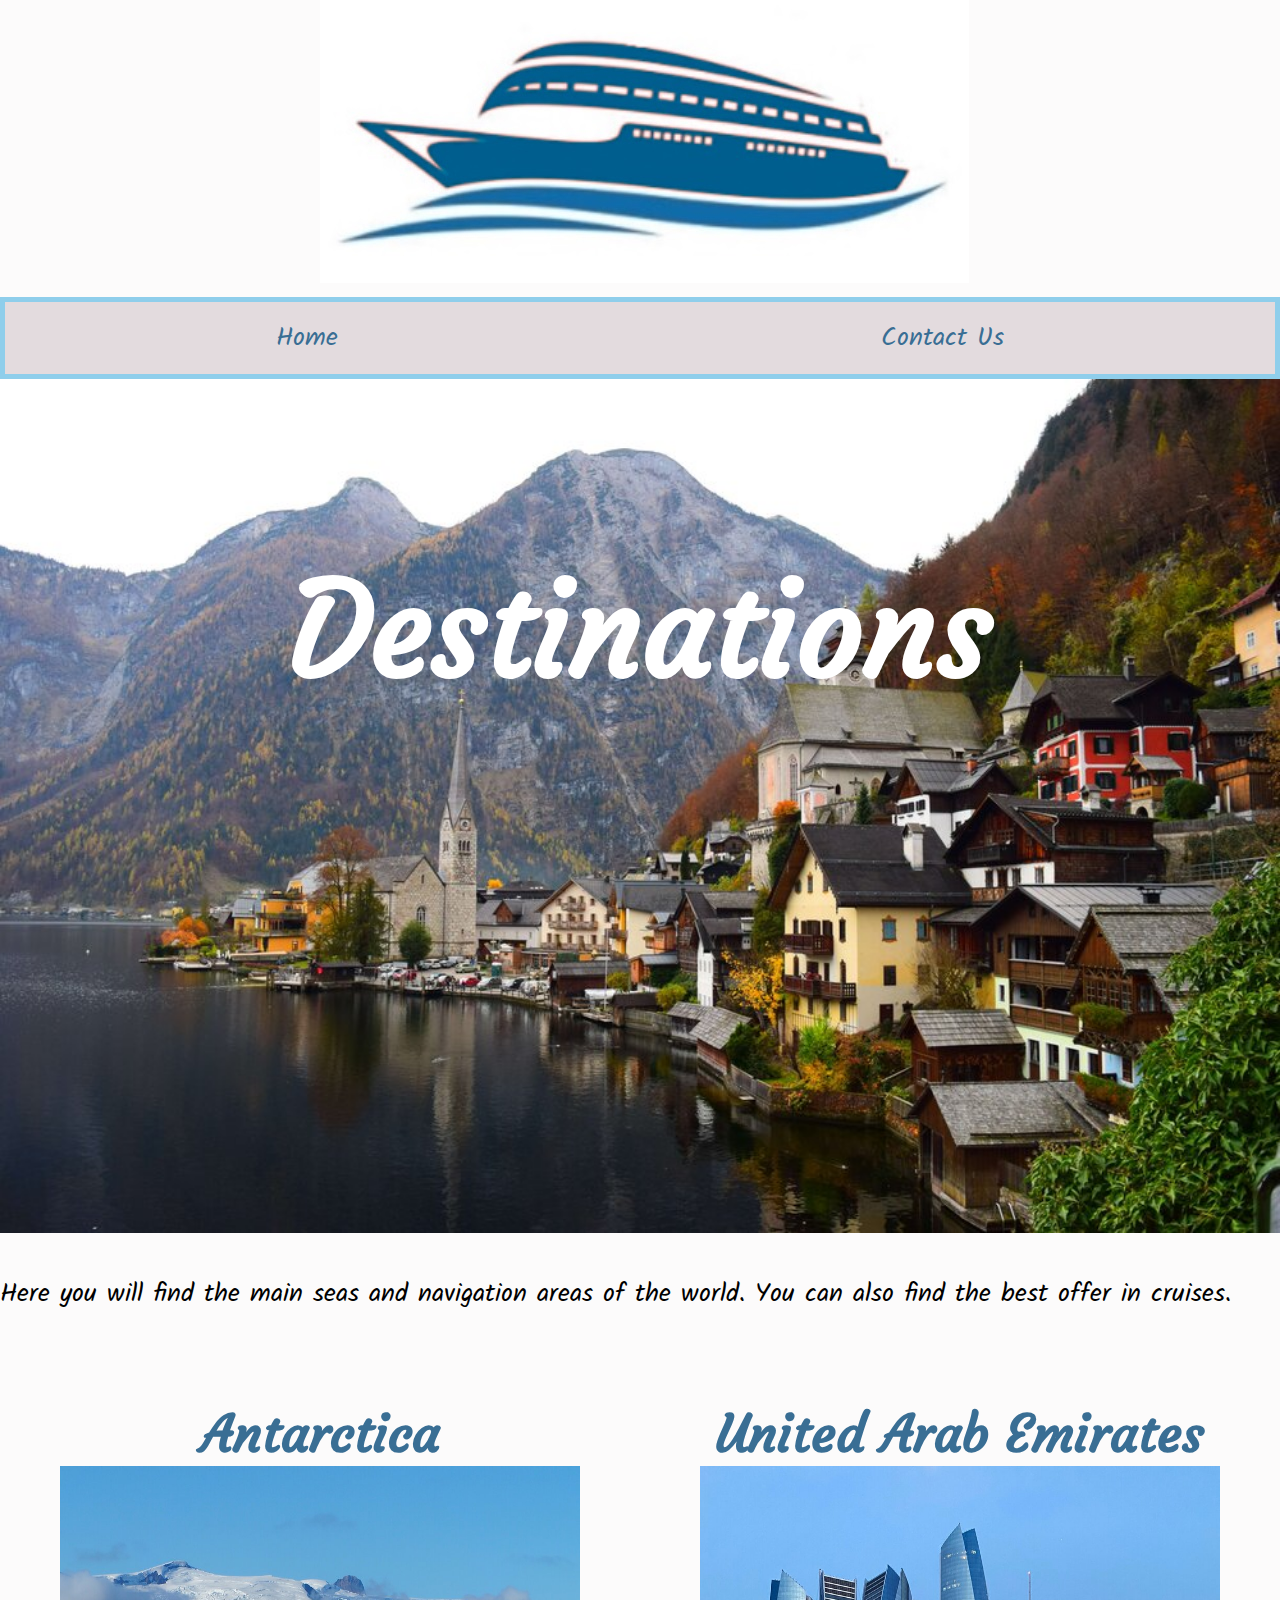
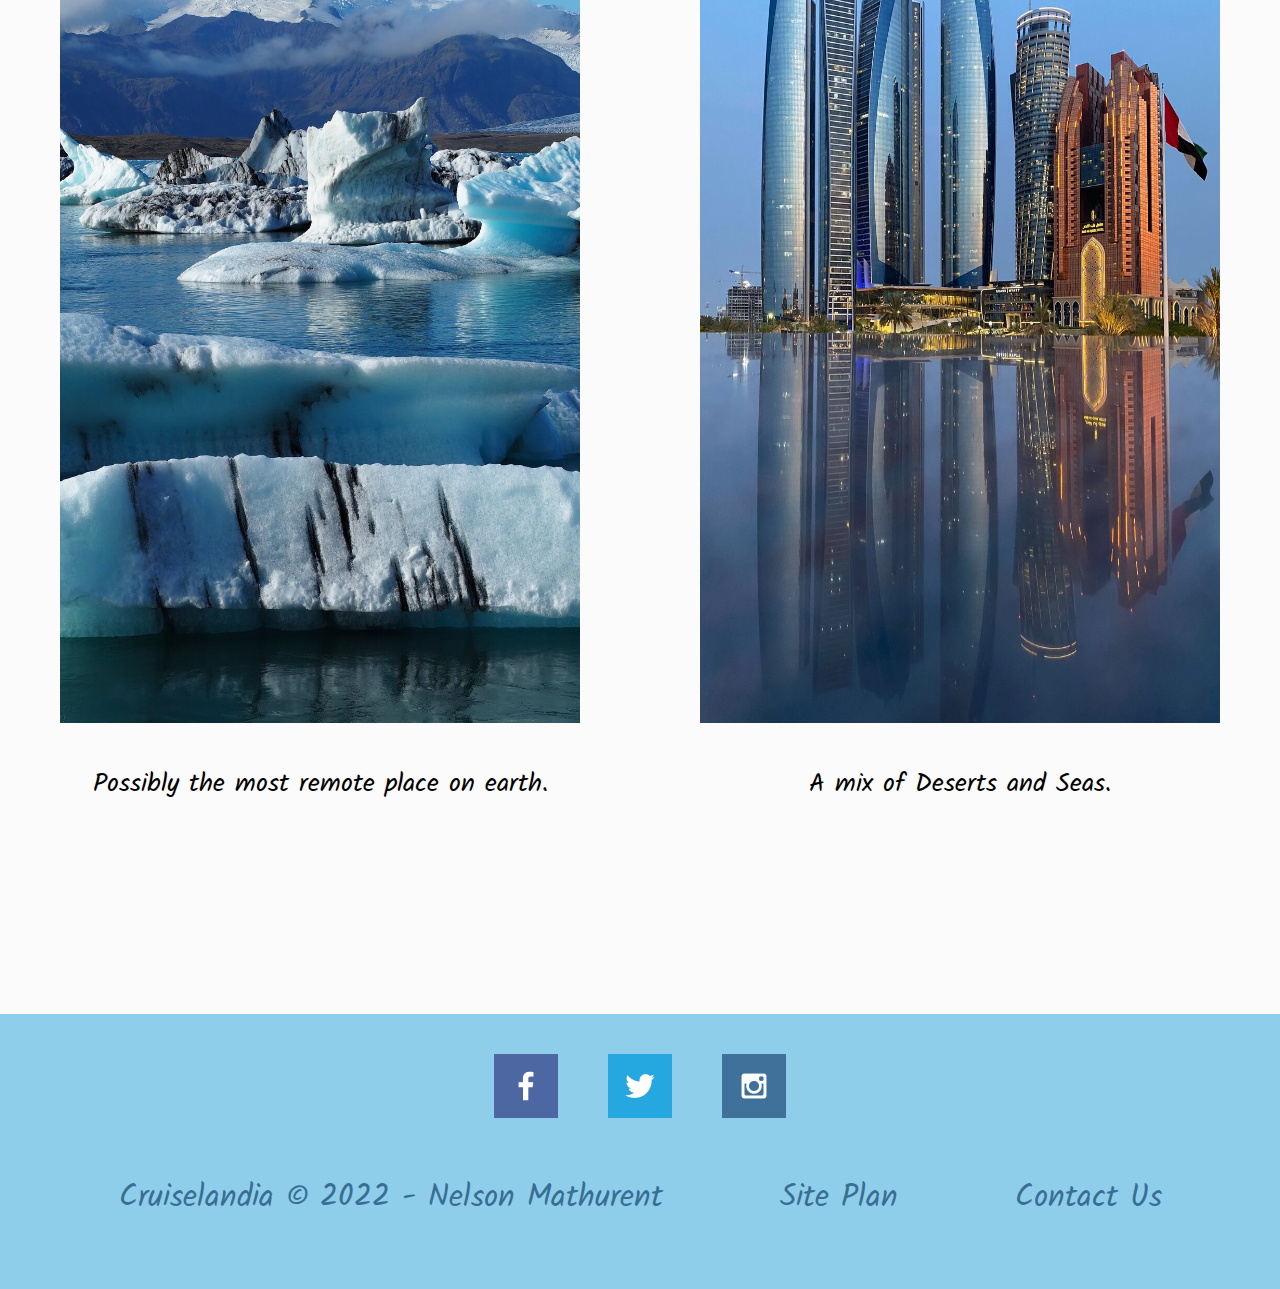
<file: typesofcruises/destinations.html>
<!DOCTYPE html>
<html lang="en">
<head>
    <meta charset="UTF-8">
    <meta http-equiv="X-UA-Compatible" content="IE=edge">
    <meta name="viewport" content="width=device-width, initial-scale=1.0">
    <title>Types of Cruises</title>
    <link rel="stylesheet" href="styles/style.css">
</head>
<body>
    <div id="content">
        <div id="logo-box">
            <a id="logo_link" href="index.html">
                <img class="logo" src="images/cruise-logo.jpg" alt="Types of Cruises Logo">
            </a>
        </div>
        <header class="menu-header">
            <nav>
                <a href="index.html">Home</a>
                <a href="contactus.html">Contact Us</a>
            </nav>
        </header>  
        <div id="hero">
            <div id="hero-box">
                <img id="hero-img" src="images/rsz_dest1.jpg" alt="People enjoying rafting">
            </div>
            <section id="hero-msg">
                <h1 class="home-title">Destinations</h1>
            </section>
        </div>  
        <div id="dest-text">
            <p>Here you will find the main seas and navigation areas of the world. You can also find the best offer in cruises.</p>
        </div>
        <main class="dest-grid">
            <section class="dest-card">
                <h2>Antarctica</h2>
                <img class="destination-img" src="images/rsz_antartic.jpg" alt="Image destination 1">
                <p>Possibly the most remote place on earth.</p>
            </section>
            <section class="dest-card">
                <h2>United Arab Emirates</h2>
                <img class="destination-img" src="images/rsz_emiratos.jpg" alt="Image destination 2">
                <p>A mix of Deserts and Seas.</p>
            </section>
        </main>
        <footer>
            <div class="social">
                <a href="https://facebook.com" target="_blank">
                    <img src="images/facebook.png" alt="facebook icon">
                </a>
                <a href="https://twitter.com" target="_blank">
                    <img src="images/twitter.png" alt="twitter icon">
                </a>
                <a href="https://instagram.com" target="_blank">
                    <img src="images/instagram.png" alt="instagram icon">
                </a>
            </div>
            <div class="copyright-section">
                <p>Cruiselandia &copy; 2022 - Nelson Mathurent</p>
                <p><a href="site-plan.html">Site Plan</a></p>
                <p><a href="#">Contact Us</a></p>
            </div>
        </footer>
    </div>
</body>
</html>
</file>
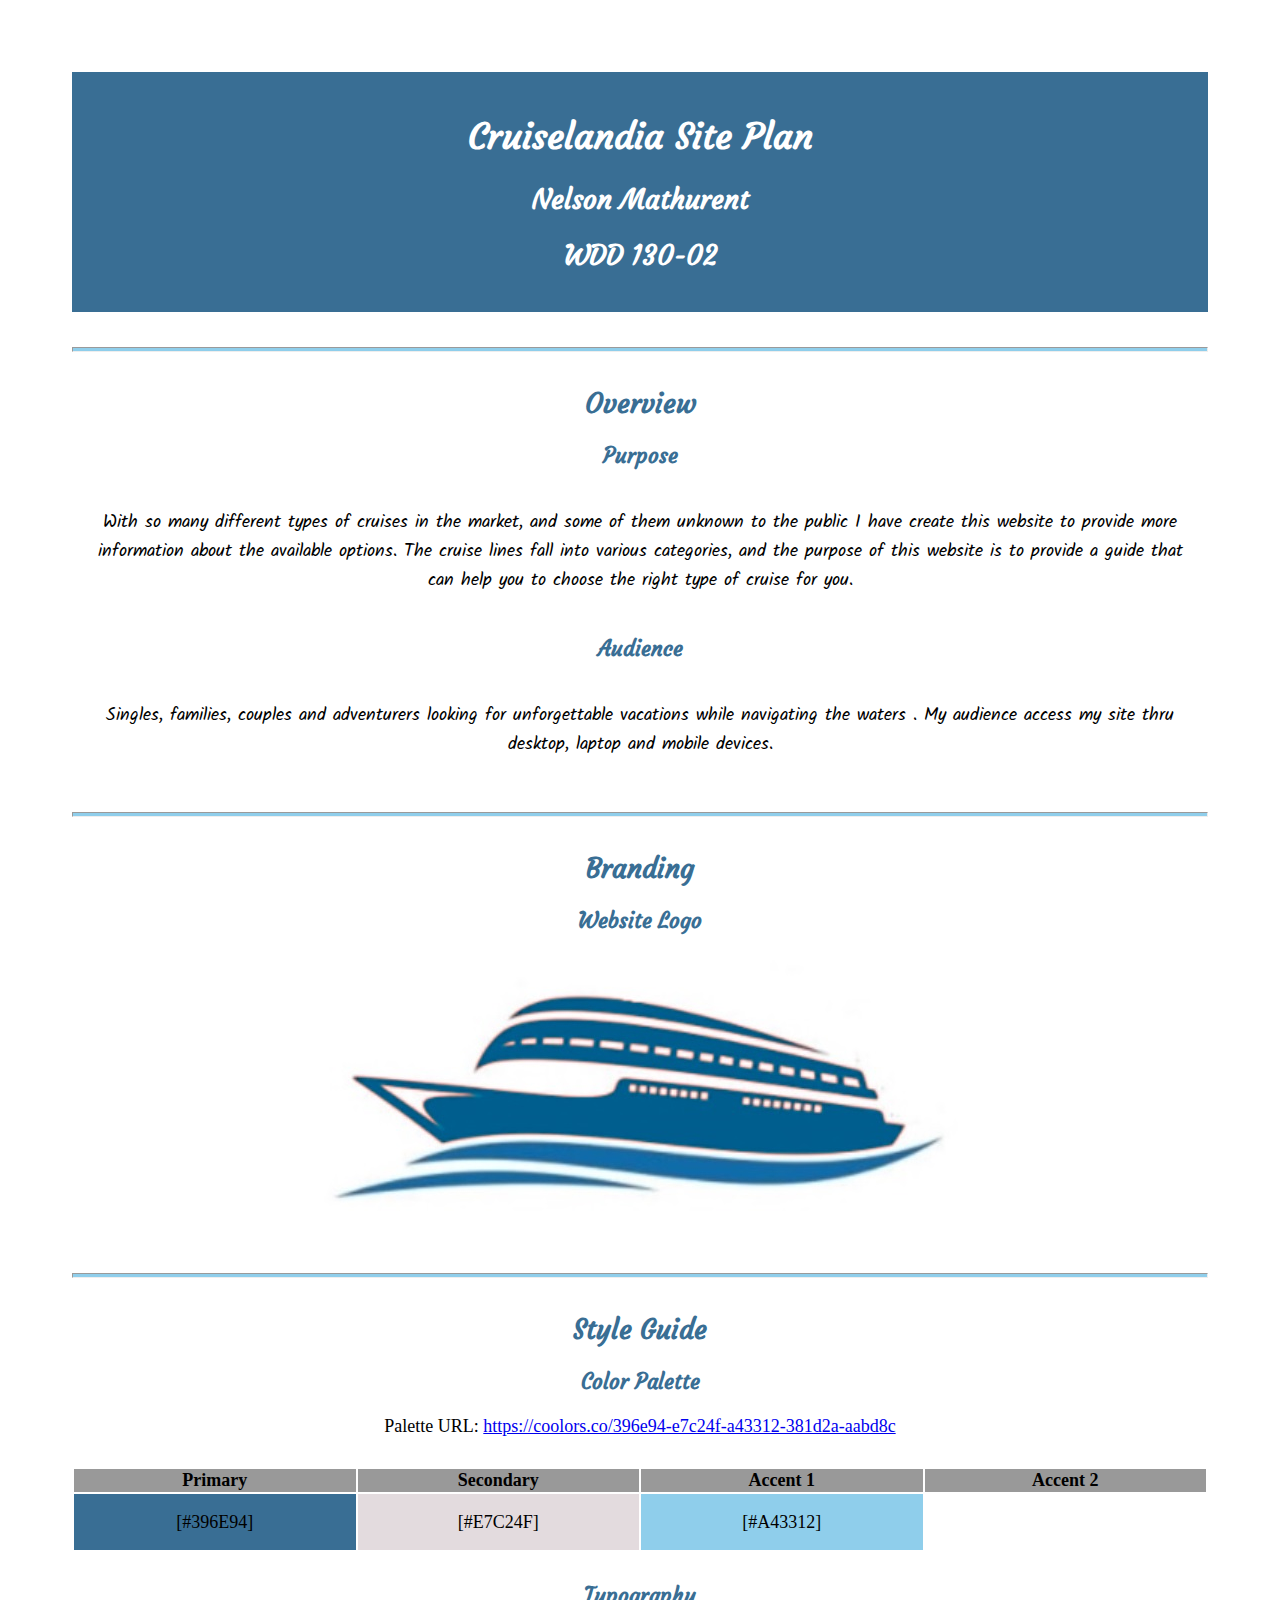
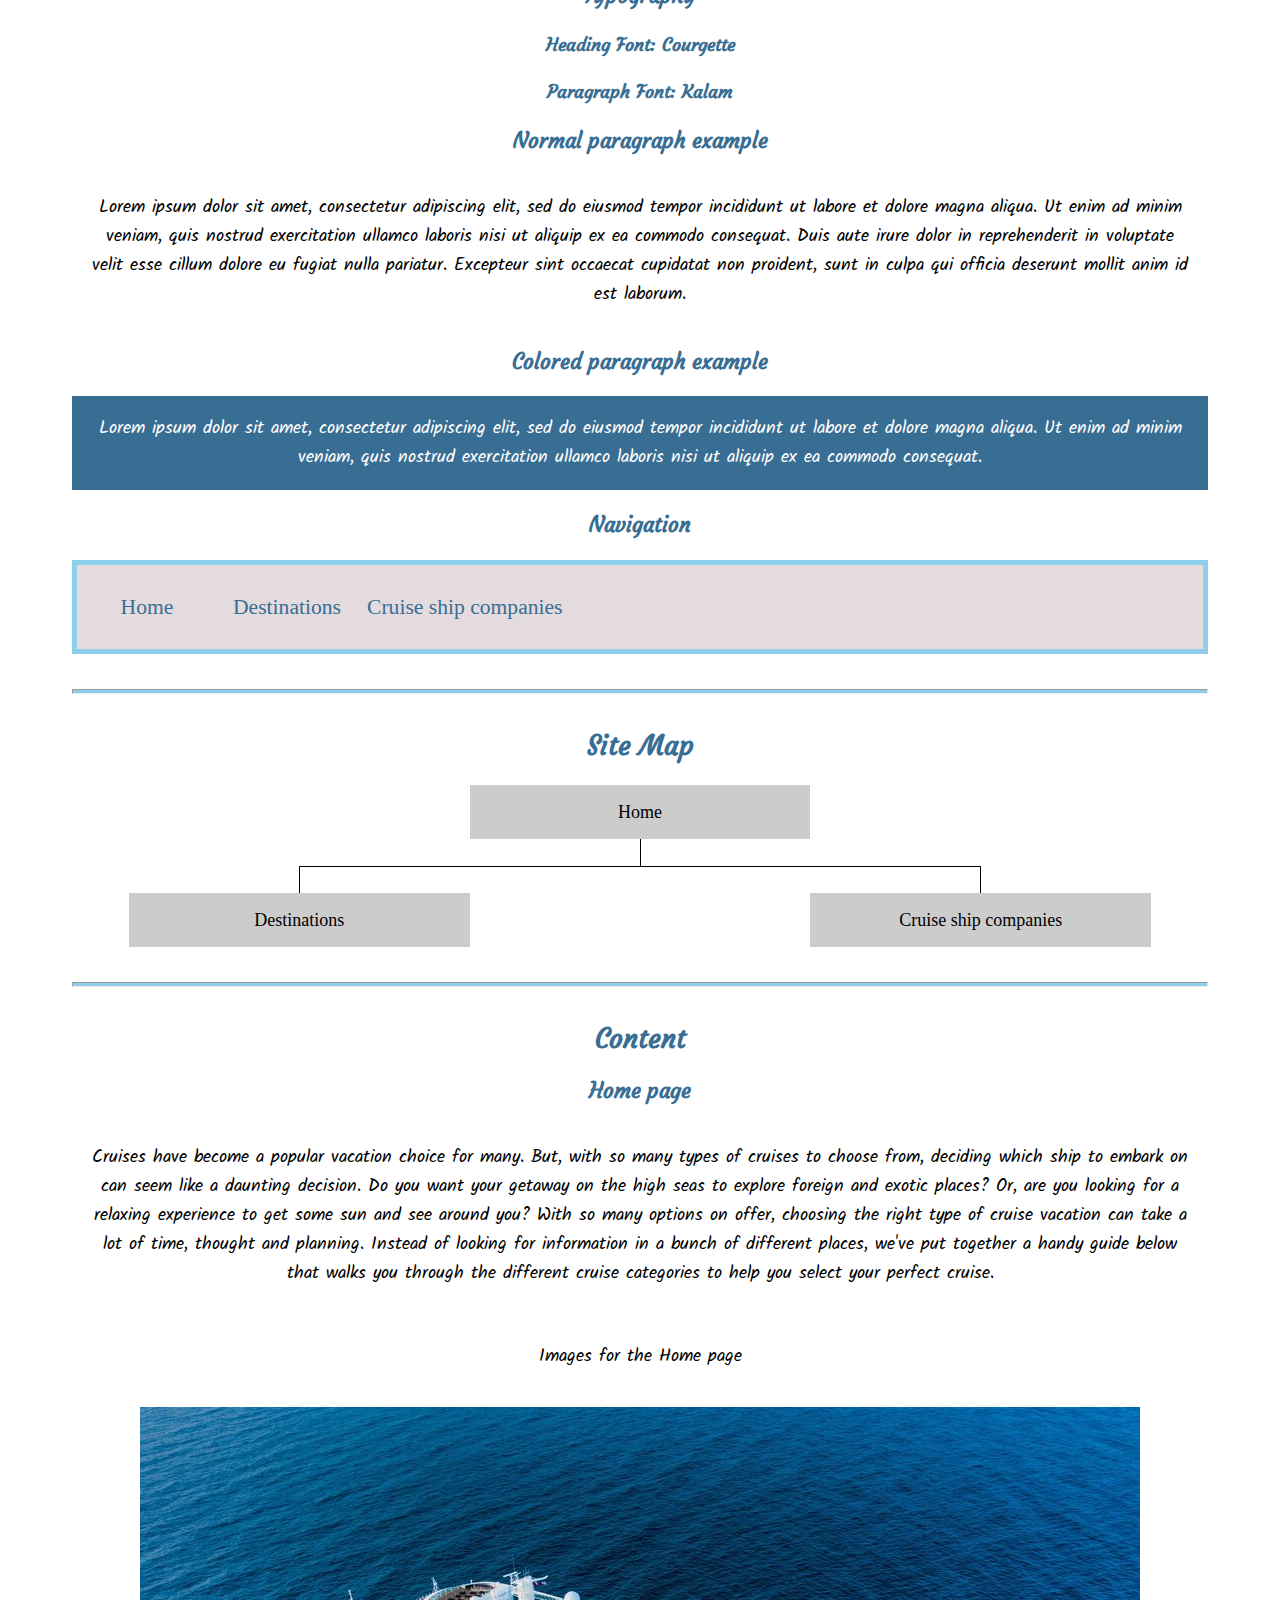
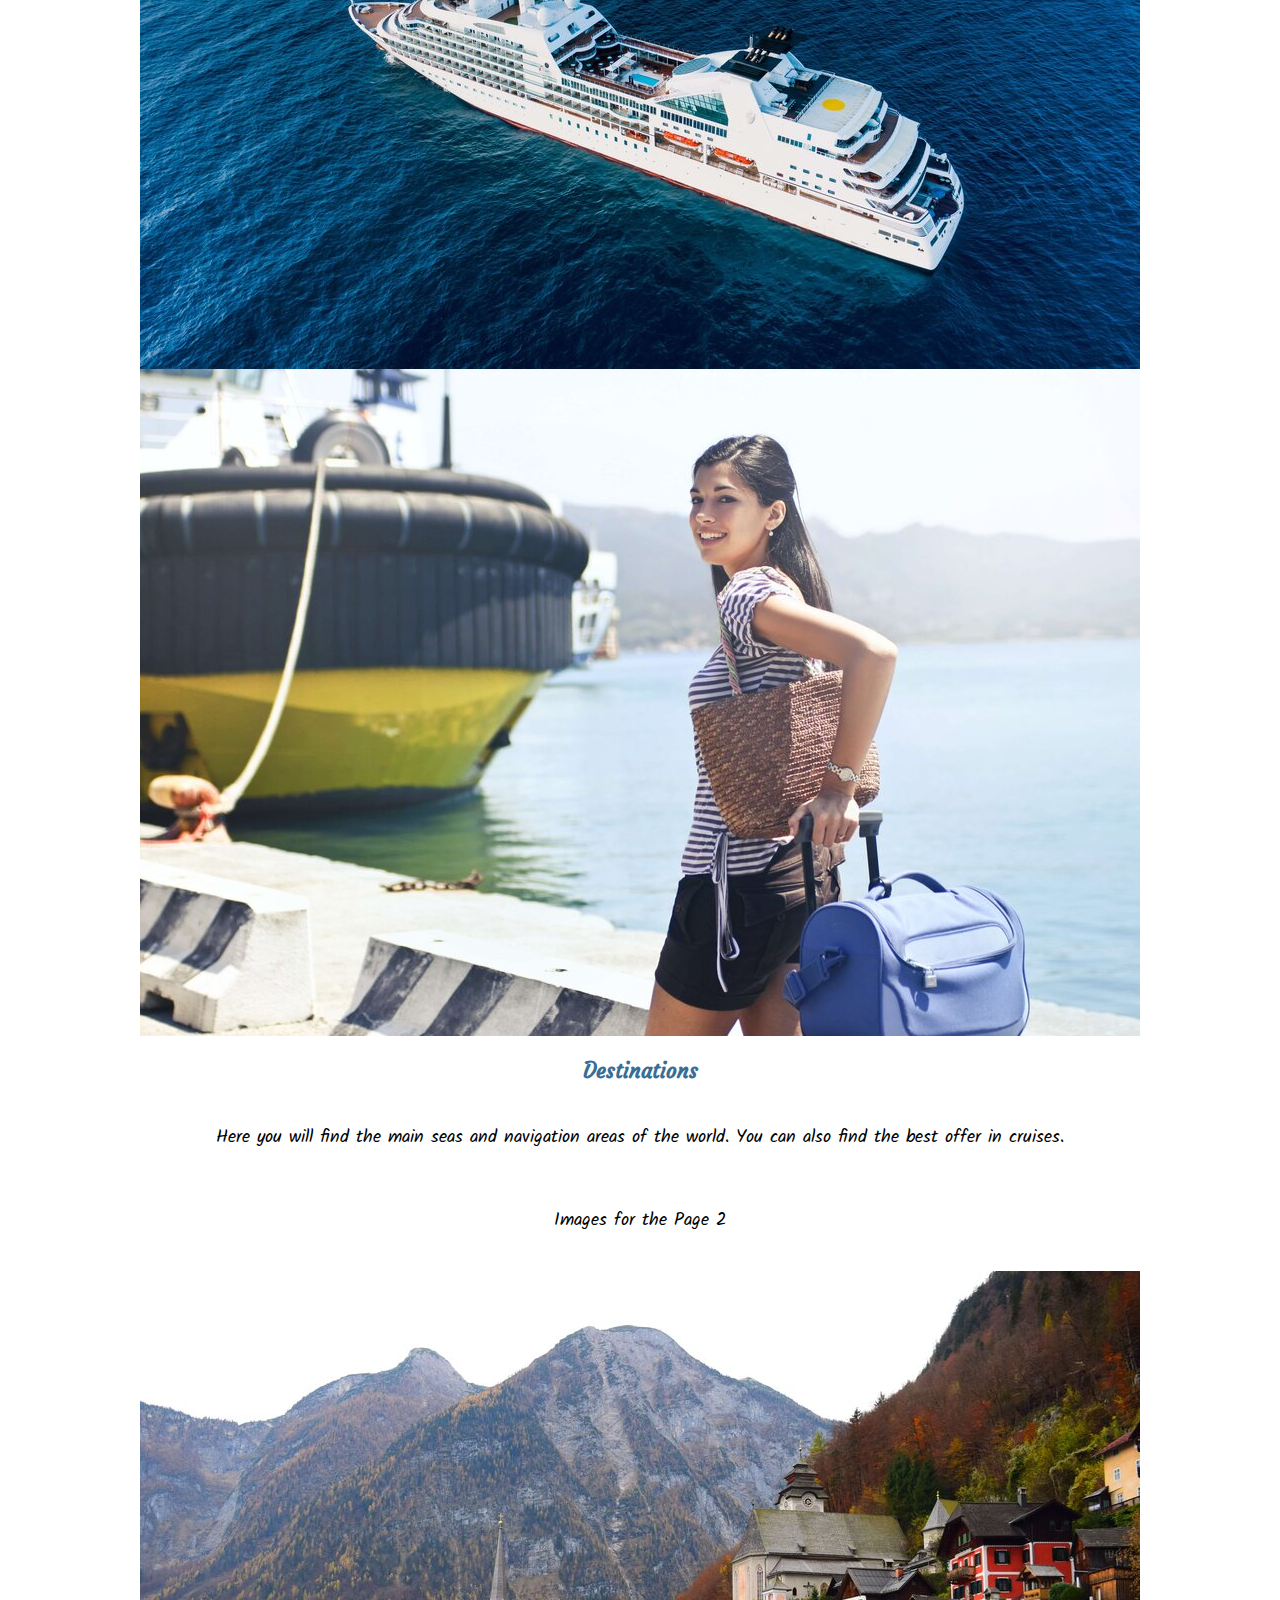
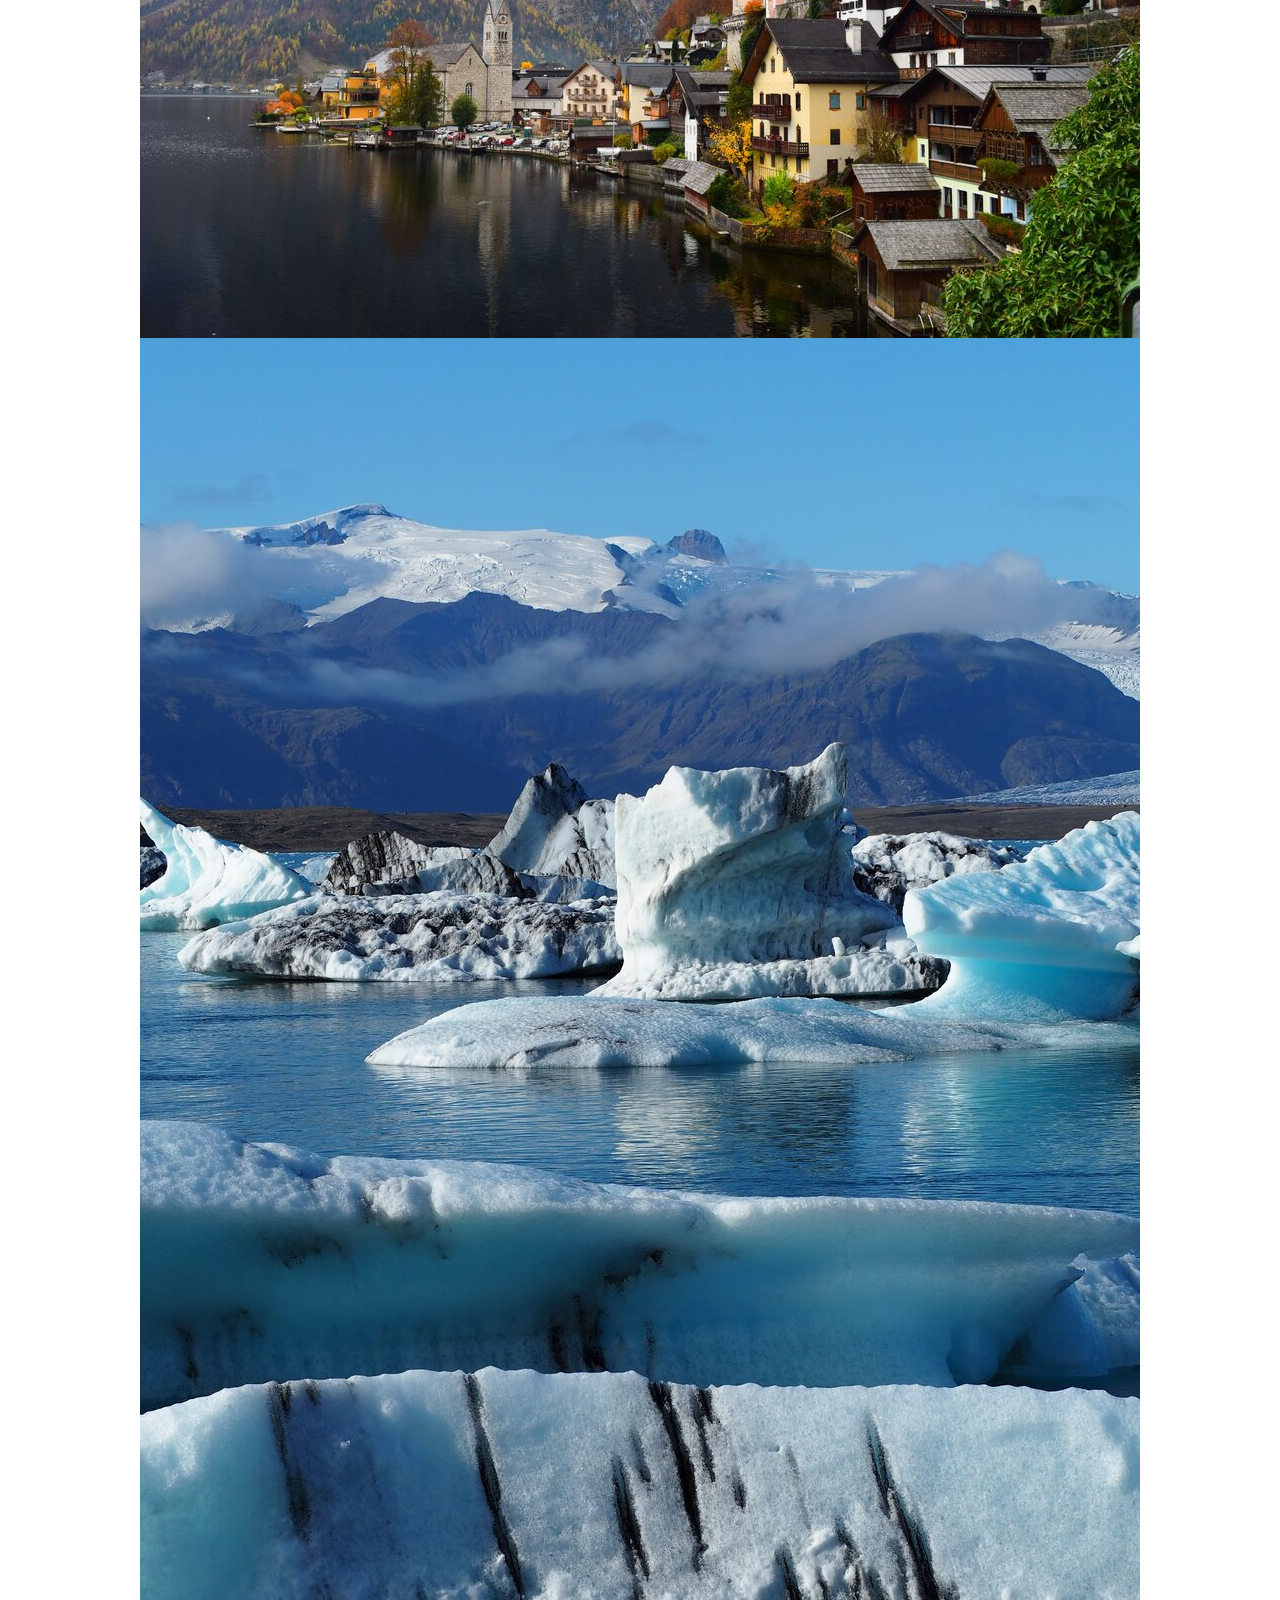
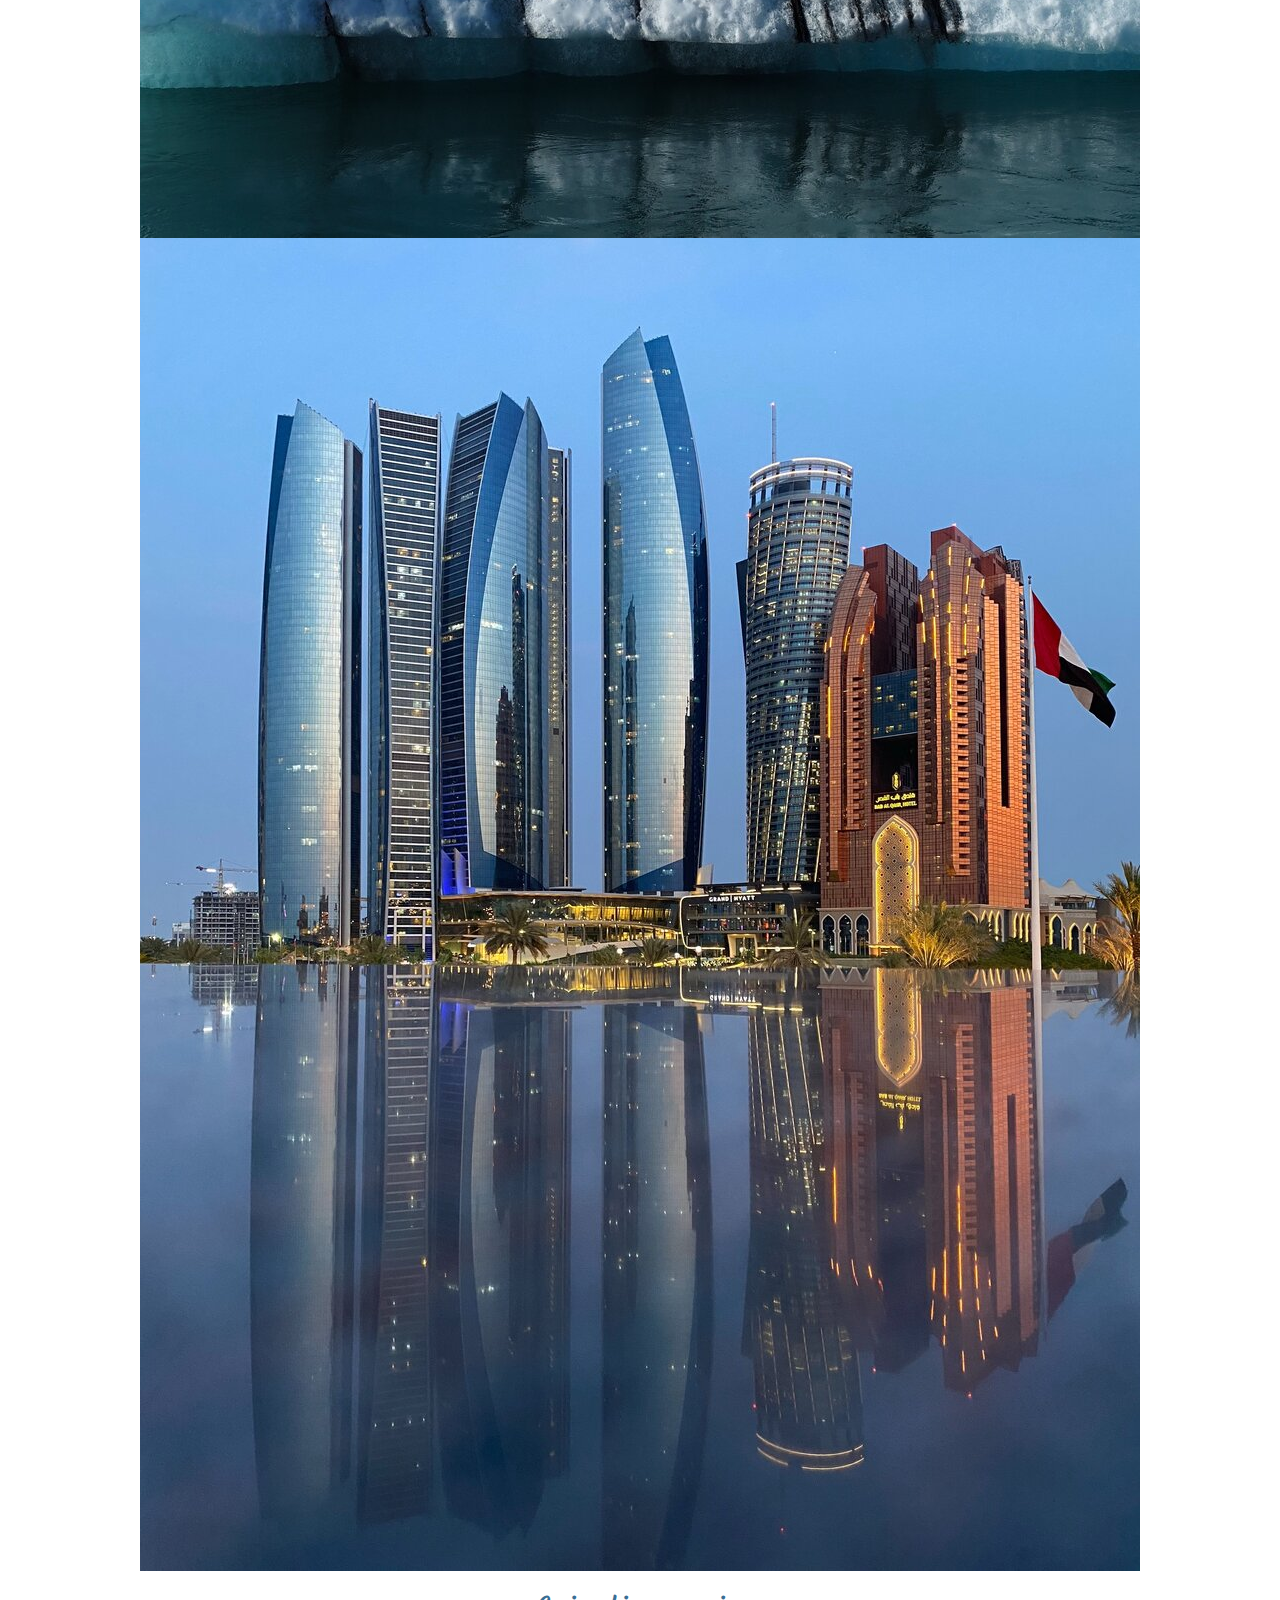
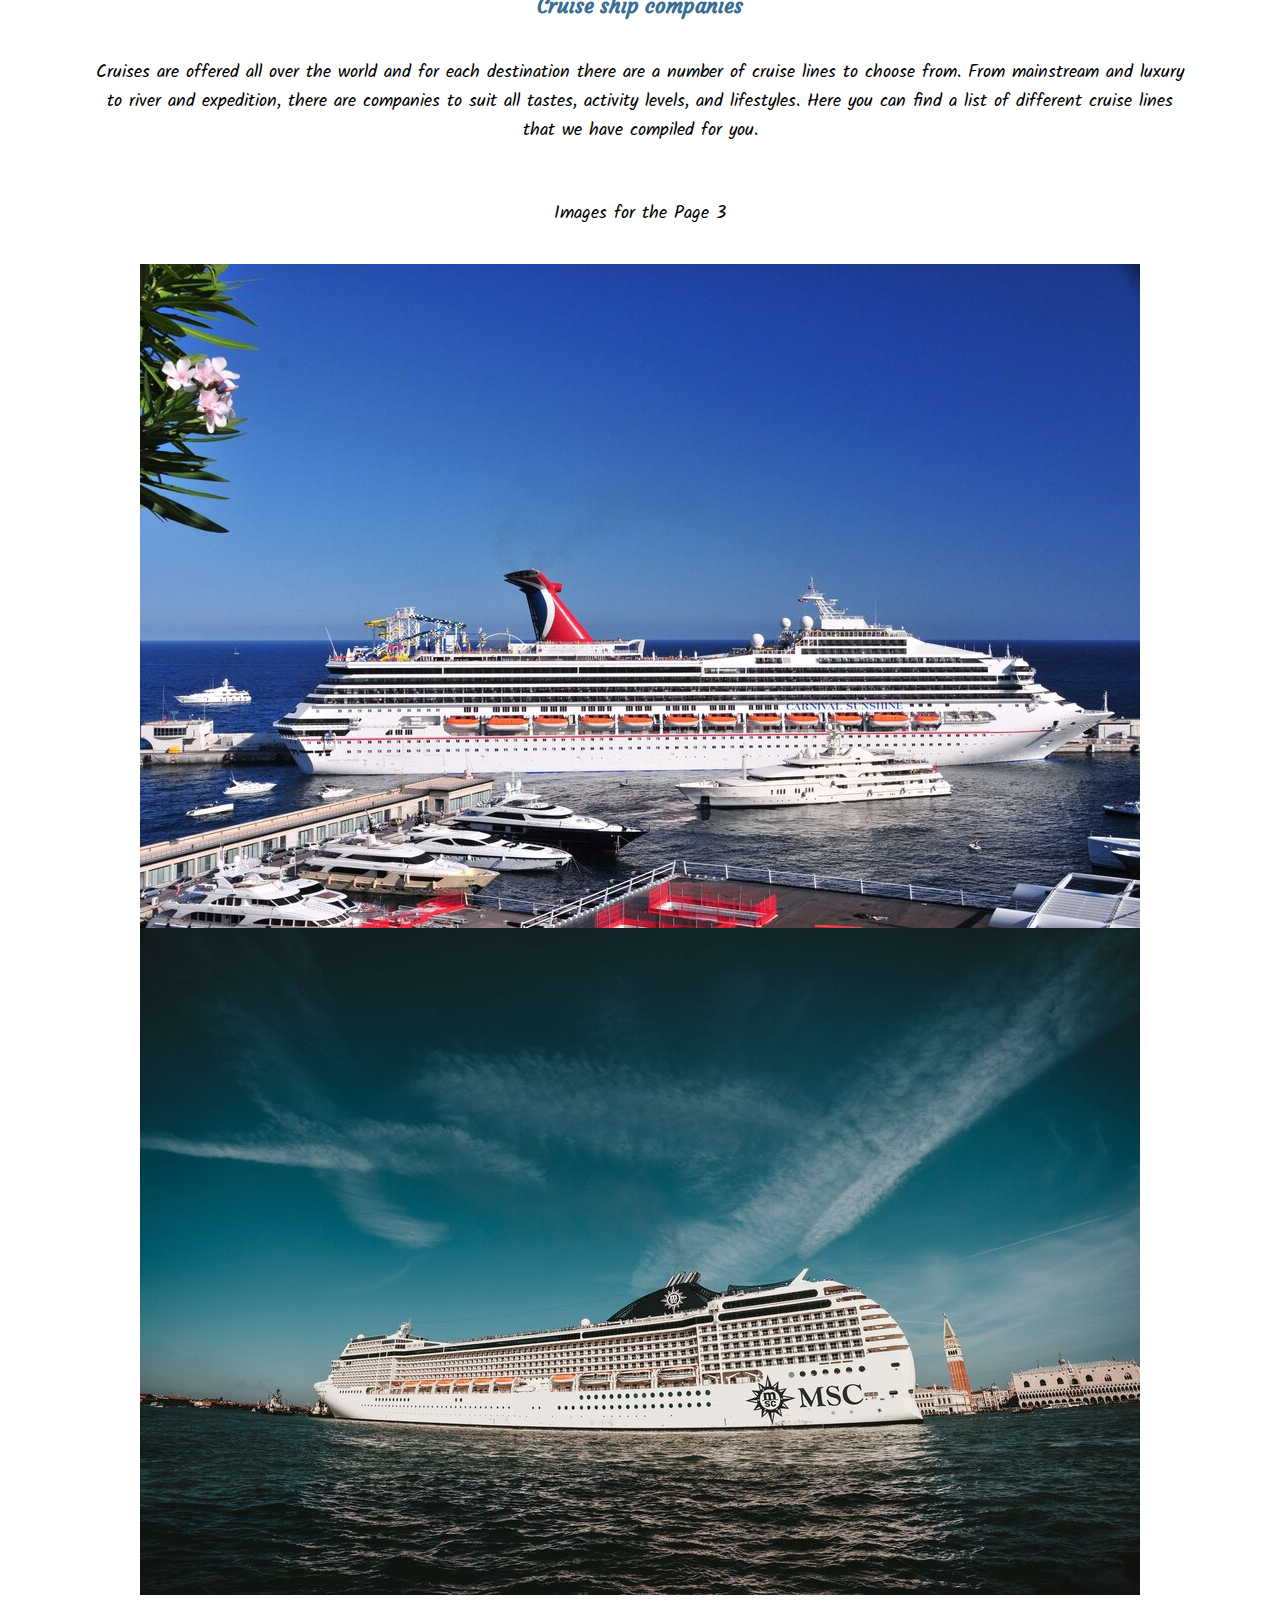
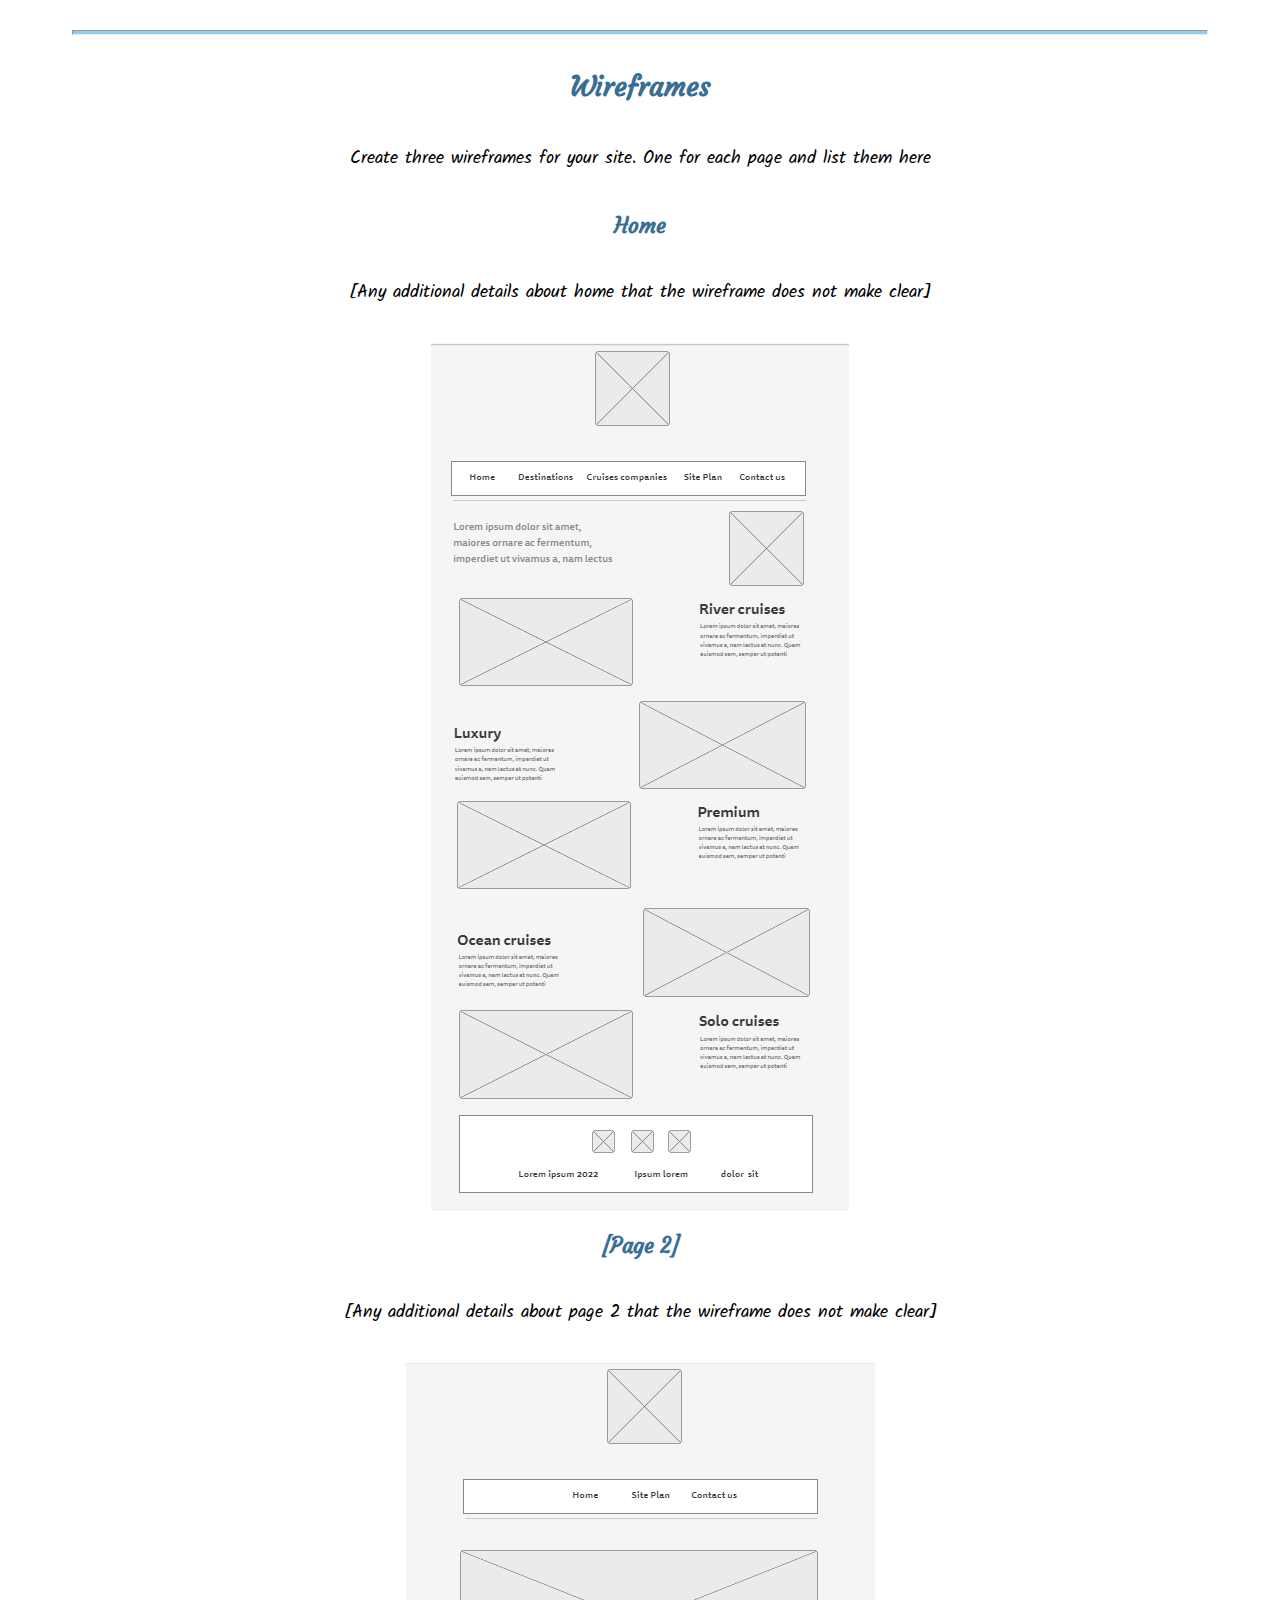
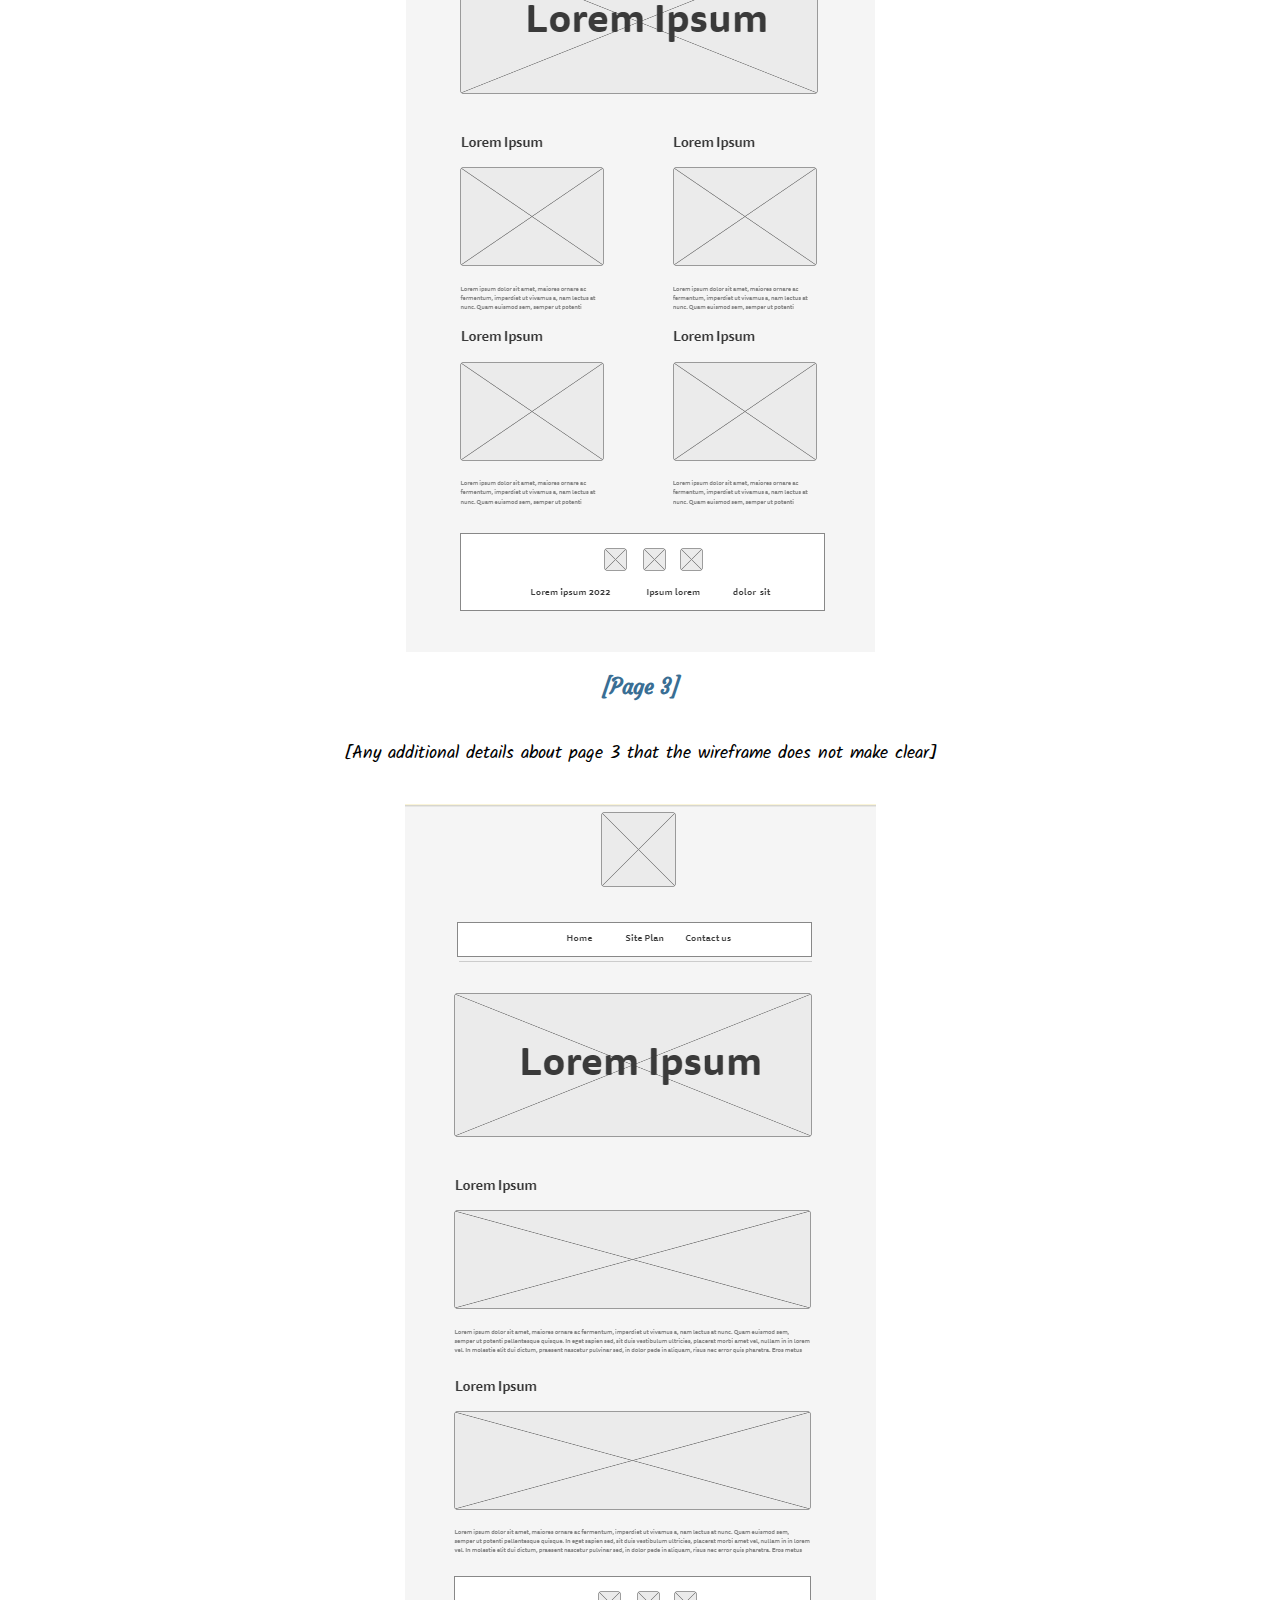
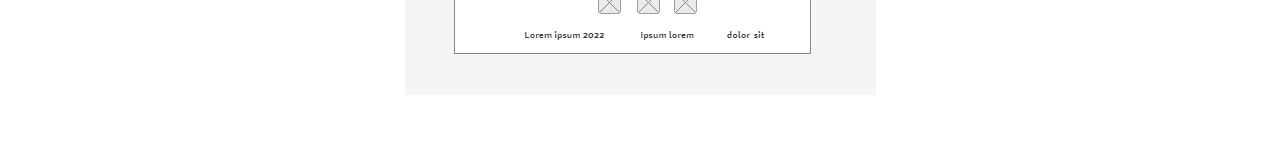
<file: typesofcruises/site-plan.html>
<!DOCTYPE html>
<html lang="en-us">
    
  <head>
    <meta charset="utf-8">
    <title>Site Plan</title>
    <link type="text/css" rel="stylesheet" href="styles/site-plan.css">
  </head>

  <body>
    <header>
      <h1>Cruiselandia Site Plan</h1>
      <h2>Nelson Mathurent</h2>
      <h2>WDD 130-02</h2>
      <!-- In the header above, add the name or your site, your name and class number. For example if you are in section 3 you would put WDD 130.03 -->
    </header>
    <main>

      <!-- ___________________________Steps 2-3_________________________________ -->
      <hr>
      <h2>Overview</h2>
      <h3>Purpose</h3>
      <p>With so many different types of cruises in the market, and some of them unknown to
        the public I have create this website to provide more information about the available options.
        The cruise lines fall into various categories, and the purpose of this website is to provide a
        guide that can help you to choose the right type of cruise for you.</p>  <!-- change this -->


      <h3>Audience</h3>
      <p>Singles, families, couples and adventurers  looking for unforgettable vacations while 
        navigating the waters . My audience access my site thru desktop, laptop and mobile devices.
    </p>  <!-- change this -->

      <hr>
      <h2>Branding</h2>
      <h3>Website Logo</h3>
      <!-- Replace this with some sort of logo for your site.  A logo can be as simple as the name of your site in a nice font :) -->
      <img src="images/cruise-logo.jpg" alt="Logo image">
      <hr>
      <h2>
        Style Guide
      </h2>

      <!-- ___________________________Steps 4-8_________________________________ -->

      <h3>
        Color Palette
      </h3>
      <!--  The colors you choose for a website are one of the most important decisions you will make. Follow the instructions on the activity in iLearn then return and replace the color codes below with the hex color codes (the 6 digit numbers that show at the bottom of each color) for the colors you have chosen below.  You should have at least 2 colors but do not have to fill in all 4 if you do not need them.  -->

      <!-- Copy and paste the URL to your finished palette below Make sure to paste it into both spots -->
      Palette URL: <a href="https://coolors.co/396e94-e7c24f-a43312-381d2a-aabd8c" target="_blank">https://coolors.co/396e94-e7c24f-a43312-381d2a-aabd8c</a>


      <table class="colors">
        <tr><th>Primary</th><th>Secondary</th><th>Accent 1</th><th>Accent 2</th></tr>
        <!-- Replace the numbers in the boxes below with your hex color codes. Then switch to the site-plan.css file and change your colors there as well. -->
        <tr><td class="primary">[#396E94]</td><td class="secondary">[#E7C24F]</td><td class="accent1">[#A43312]</td><td class="accent2"></td></tr>
      </table>

      <!-- ___________________________Steps 9_________________________________ -->

      <h3>
        Typography
      </h3>
      <!-- Choose a font for your paragraphs (body copy) and headlines. What font(s) have you chosen? Why did you choose what you did?  Make sure to review the list of web safe fonts at W3Schools.org as a starting point.  Think also about which of your colors above you might use for background and font colors. -->

      <h4>
        Heading Font: Courgette  <!-- change this -->
      </h4>
      <h4>
        Paragraph Font: Kalam  <!-- change this -->
      </h4>
      <h3>
        Normal paragraph example
      </h3>
      <p>
        Lorem ipsum dolor sit amet, consectetur adipiscing elit, sed do eiusmod tempor incididunt ut labore et dolore magna aliqua. Ut enim ad minim veniam, quis nostrud exercitation ullamco laboris nisi ut aliquip ex ea commodo consequat. Duis aute irure dolor in reprehenderit in voluptate velit esse cillum dolore eu fugiat nulla pariatur. Excepteur sint occaecat cupidatat non proident, sunt in culpa qui officia deserunt mollit anim id est laborum.
      </p>
      <h3>
        Colored paragraph example
      </h3>
      <p class="colored">
        Lorem ipsum dolor sit amet, consectetur adipiscing elit, sed do eiusmod tempor incididunt ut labore et dolore magna aliqua. Ut enim ad minim veniam, quis nostrud exercitation ullamco laboris nisi ut aliquip ex ea commodo consequat. 
      </p>

      <!-- ___________________________Steps 10_________________________________ -->

      <h3>
        Navigation
      </h3>
      <!-- Think about how you want your navigation bar to look. In the site-plan.css file change the colors to your colors to get the look you desire. --> 
      <nav class="nav-border">
        <a href="index.html">Home</a>
        <a href="destinations.html">Destinations</a>
        <a href="companies.html">Cruise ship companies</a>
      </nav>
      <hr>
      <h2>
        Site Map
      </h2>
      <div class="sitemap">
        <div class="sm-home">
          Home
        </div>
        <div class="sm-page2">
          Destinations <!-- change this -->
        </div>
        <div class="sm-page3">
          Cruise ship companies  <!-- change this -->
        </div>

        <div class="top">
          &nbsp;
        </div>
        <div class="left">
          &nbsp;
        </div>
        <div class="right">
          &nbsp;
        </div>

      </div>

      <!-- ___________Content Section _____________ -->
      <hr>
      <h2>
        Content
      </h2>
      <h3>Home page</h3>
      <p>
        Cruises have become a popular vacation choice for many. But, with so many types of cruises to 
        choose from, deciding which ship to embark on can seem like a daunting decision. Do you want 
        your getaway on the high seas to explore foreign and exotic places? Or, are you looking for a 
        relaxing experience to get some sun and see around you? With so many options on offer, choosing 
        the right type of cruise vacation can take a lot of time, thought and planning. Instead of 
        looking for information in a bunch of different places, we've put together a handy guide below 
        that walks you through the different cruise categories to help you select your perfect cruise.
      </p>
      <p>Images for the Home page</p>
        <img src="images/rsz_ship2.jpg" alt="image for homepage">
        <img src="images/rsz_solo.jpg" alt="image for homepage">

      <h3>Destinations</h3>
      <p>
        Here you will find the main seas and navigation areas of the world. You can also find the best 
        offer in cruises.
      </p>
      <p>Images for the Page 2</p>
        <img src="images/rsz_dest1.jpg" alt="image for page">
        <img src="images/rsz_antartic.jpg" alt="image for page">
        <img src="images/rsz_emiratos.jpg" alt="image for page">

      <h3>Cruise ship companies</h3>
      <p>
        Cruises are offered all over the world and for each destination there are a number of cruise 
        lines to choose from. From mainstream and luxury to river and expedition, there are companies 
        to suit all tastes, activity levels, and lifestyles. Here you can find a list of different 
        cruise lines that we have compiled for you.
      </p>
      <p>Images for the Page 3</p>
        <img src="images/rsz_comp1.jpg" alt="image for page3">
        <img src="images/rsz_comp2.jpg" alt="image for page3">

      <hr>
      <h2>
        Wireframes
      </h2>
      <p>
        Create three wireframes for your site. One for each page and list them here</p>

      <h3>Home</h3>
      <p>         
        [Any additional details about home that the wireframe does not make clear]
      </p>
      <img src="images/home-wireframe.png" alt="home page wireframe">

      <h3>[Page 2]</h3>
      <p>         
        [Any additional details about page 2 that the wireframe does not make clear]
      </p>
      <img src="images/subpage-wireframe.png" alt="page 2 wireframe">

      <h3>[Page 3]</h3>
      <p>         
        [Any additional details about page 3 that the wireframe does not make clear]
      </p>
      <img src="images/subpage2-wireframe.png" alt="page 3 wireframe">
    </main>
  </body>

</html>
</file>
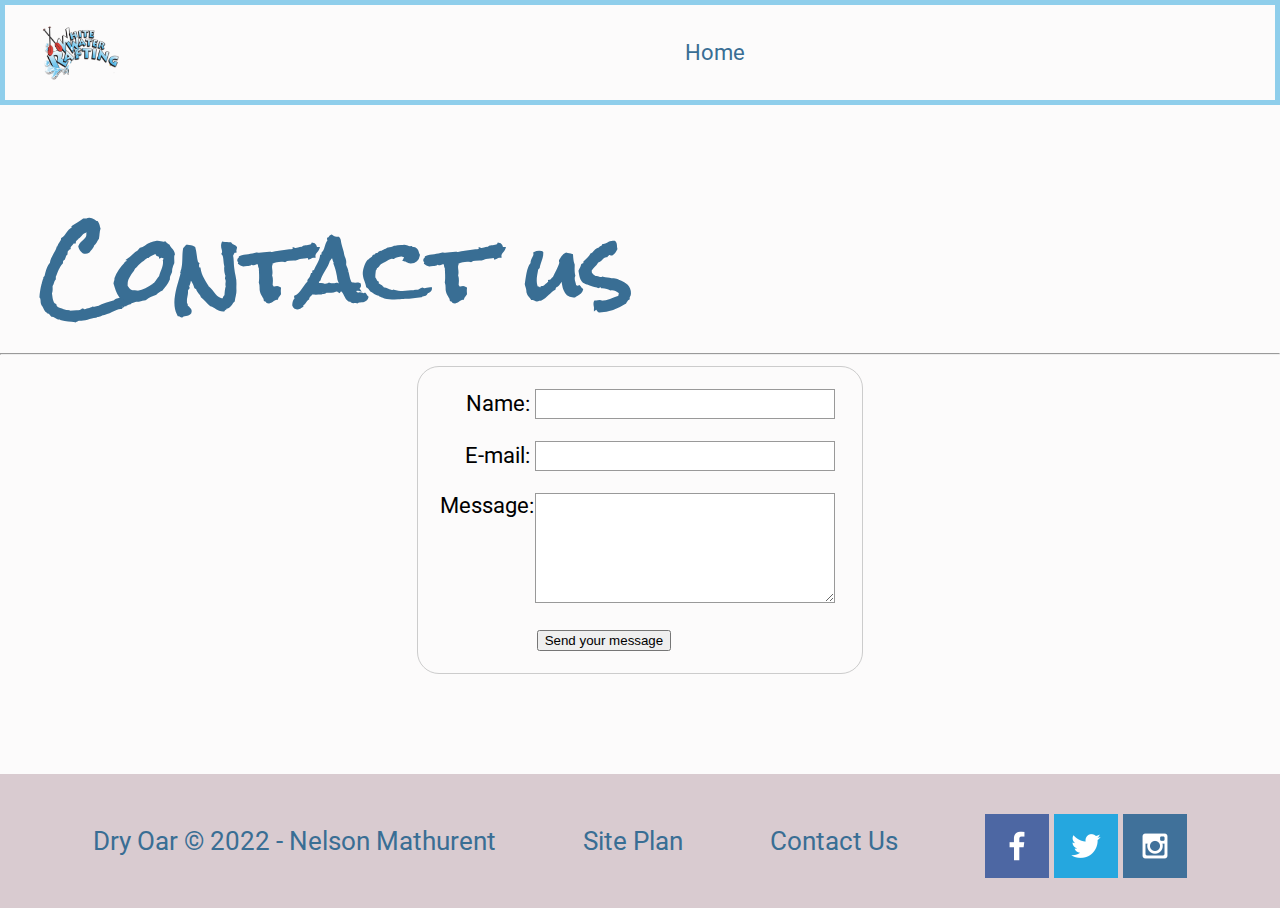
<file: wwr/contactus.html>
<!DOCTYPE html>
<html lang="en">
<head>
    <meta charset="UTF-8">
    <meta http-equiv="X-UA-Compatible" content="IE=edge">
    <meta name="viewport" content="width=device-width, initial-scale=1.0">
    <title>Contact Us</title>
    <link rel="stylesheet" href="styles/style.css">
    <style>
        form {
        /* Center the form on the page */
        margin: 0 auto;
        width: 400px;
        /* Form outline */
        padding: 1em;
        border: 1px solid #ccc;
        border-radius: 1em;
        }

        ul {
        list-style: none;
        padding: 0;
        margin: 0;
        }

        form li + li {
        margin-top: 1em;
        }

        label {
        /* Uniform size & alignment */
        display: inline-block;
        width: 90px;
        text-align: right;
        }

        input,
        textarea {
        /* To make sure that all text fields have the same font settings
            By default, textareas have a monospace font */
        font: 1em sans-serif;

        /* Uniform text field size */
        width: 300px;
        box-sizing: border-box;

        /* Match form field borders */
        border: 1px solid #999;
        }

        input:focus,
        textarea:focus {
        /* Additional highlight for focused elements */
        border-color: #000;
        }

        textarea {
        /* Align multiline text fields with their labels */
        vertical-align: top;

        /* Provide space to type some text */
        height: 5em;
        }

        .button {
        /* Align buttons with the text fields */
        padding-left: 90px; /* same size as the label elements */
        }

        button {
        /* This extra margin represent roughly the same space as the space
            between the labels and their text fields */
        margin-left: 0.5em;
        }
        #feedback {
            background-color: antiquewhite;
            position: absolute;
            top: 0;
            left: 0;
            right: 0;
            padding: .5em;
            /* make this element invisible until we are ready for it */
            display: none;      
        }
        .moveDown {
            margin-top: 3em;
        }
    </style>
</head>
<body>
    <div id="river-content">
        <header id ="river-header">
            <a id="logo_link" href="index.html">
                <img class="logo" src="images/mylogo.png" alt="Dry Oar Logo">
            </a>
            <nav>
                <a class = "a-rivers" href="index.html">Home</a>
            </nav>
        </header> 
        <div class="river-section">
            <h1 id="river-title">Contact us</h1>
            <hr id="hor_line">
        </div>
  
        <main>
            <div id="feedback"></div>
            <form action="/my-handling-form-page" method="post">
                <ul>
                  <li>
                    <label for="name">Name:</label>
                    <input type="text" id="name" name="user_name" />
                  </li>
                  <li>
                    <label for="mail">E-mail:</label>
                    <input type="email" id="mail" name="user_email" />
                  </li>
                  <li>
                    <label for="msg">Message:</label>
                    <textarea id="msg" name="user_message"></textarea>
                  </li>
              
                  <li class="button">
                    <button type="submit">Send your message</button>
                  </li>
                </ul>
              </form>            
        </main>
        <div class="footer-class" class="footer-contactus">
        <footer>
            <p>Dry Oar &copy; 2022 - Nelson Mathurent</p>
            <p><a href="site-plan-rafting.html">Site Plan</a></p>
            <p><a href="#">Contact Us</a></p>
            <div class="social">
                <a href="https://facebook.com" target="_blank">
                    <img src="images/facebook.png" alt="facebook icon">
                </a>
                <a href="https://twitter.com" target="_blank">
                    <img src="images/twitter.png" alt="twitter icon">
                </a>
                <a href="https://instagram.com" target="_blank">
                    <img src="images/instagram.png" alt="instagram icon">
                </a>
            </div>
        </footer>
        </div>
    </div>
    <script>
        // get the feedback div element so we can do something with it.
        const feedbackElement = document.getElementById('feedback');
        // get the form so we can read what was entered in it.
        const formElement = document.forms[0];
        // add a 'listener' to wait for a submission of our form. When that happens run the code below.
        formElement.addEventListener('submit', function(e) {
            // stop the form from doing the default action.
            e.preventDefault();
            // set the contents of our feedback element to a message letting the user know the form was submitted successfully. Notice that we pull the name that was entered in the form to personalize the message!
            feedbackElement.innerHTML = 'Hello '+ formElement.user_name.value +'! Thank you for your message. We will get back with you as soon as possible!';
            // make the feedback element visible.
            feedbackElement.style.display = "block";
            // add a class to move everything down so our message doesn't cover it.
            document.body.classList.toggle('moveDown');
        });
    </script>
</body>
</html>
</file>
<file: Resume/styles/resume.css>
/* Write CSS Here */

/* if you are using any Google fonts change the font names below to your fonts. 
Any spaces in your font name should be replaced with a +. 
Fonts are separated by a & */
@import url('https://fonts.googleapis.com/css2?family=Quicksand:wght@500&display=swap');

* {
	margin: 0;
	padding: 0;
	box-sizing: border-box;
}
body {
	background-color: rgb(253, 254, 255);
	display: flex;
	justify-content: center;
	align-items: center;
	font-family: Quicksand, Helvetica, sans-serif;
}
.full {
	width: 50%;
	max-width: 1000px;
	min-height: 100px;
	background-color: #353f58;
	/* background-color: rgb(245, 239, 231); */
	margin: 0px;
	display: grid;
	grid-template-columns: 2fr 4fr;
	border: 1px solid black;
}
.left {
	position: initial;
	background-color: #f5f6f5;
	padding: 20px;

}
.right {
	position: initial;
	background-color: #ffffff;
	padding: 20px;

}
.image, .Contact, .Skills, .Language, .Hobbies, .title,
.Summary, .Experience, .Education, .project {
	margin-bottom: 30px;
}
.h2 {
	background-color: rgb(4, 96, 150);
	font-style: italic;
	padding-bottom: 5px;
}
h2 {
	font-style: italic;
	padding-bottom: 5px;
}
h3 {
	font-style: italic;
}
li {
	margin-left: 30px;
    padding-left: 0;
}

#top-name {
    grid-column: 1/7;
    grid-row: 1/2;
    margin-top: 20px;
	text-align: center;
	color: white;
	background-color: #353f58;
}

.nelson-role {
	padding: 10px;
	font-style: italic;
}

#center-text {
	text-align:center;
}

#small-line {
	height: 1px;
	width: 95px;
	margin-top: 20px;
	margin-left: 330px;
}

.no-bullets {
	list-style: none;
	padding-top: 5px;
	/* padding-bottom: 5px; */
}

.no-bullets li {
	/* padding-top: 2px; */
	padding-bottom: 2px;
}

/* .italic-let {
	font-style: italic;
	padding-bottom: 5px;
} */
</file>
<file: resumeizquierdo/styles/resume.css>
/* Write CSS Here */

/* if you are using any Google fonts change the font names below to your fonts. 
Any spaces in your font name should be replaced with a +. 
Fonts are separated by a & */
@import url('https://fonts.googleapis.com/css2?family=Quicksand:wght@500&display=swap');

* {
	margin: 0;
	padding: 0;
	box-sizing: border-box;
}
body {
	background-color: rgb(253, 254, 255);
	display: flex;
	justify-content: center;
	align-items: center;
	font-family: Quicksand, Helvetica, sans-serif;
}
.full {
	width: 50%;
	max-width: 1000px;
	min-height: 100px;
	background-color: #353f58;
	/* background-color: rgb(245, 239, 231); */
	margin: 0px;
	display: grid;
	grid-template-columns: 2fr 4fr;
	border: 1px solid black;
}
.left {
	position: initial;
	background-color: #f5f6f5;
	padding: 20px;

}
.right {
	position: initial;
	background-color: #ffffff;
	padding: 20px;

}
.image, .Contact, .Skills, .Language, .Hobbies, .title,
.Summary, .Experience, .Education, .project {
	margin-bottom: 30px;
}
.h2 {
	background-color: rgb(4, 96, 150);
	font-style: italic;
	padding-bottom: 5px;
}
h2 {
	font-style: italic;
	padding-bottom: 5px;
}
h3 {
	font-style: italic;
}
li {
	margin-left: 30px;
    padding-left: 0;
}

#top-name {
    grid-column: 1/7;
    grid-row: 1/2;
    margin-top: 20px;
	text-align: center;
	color: white;
	background-color: #353f58;
}

.nelson-role {
	padding: 10px;
	font-style: italic;
}

#center-text {
	text-align:center;
}

#small-line {
	height: 1px;
	width: 95px;
	margin-top: 20px;
	margin-left: 330px;
}

.no-bullets {
	list-style: none;
	padding-top: 5px;
	/* padding-bottom: 5px; */
}

.no-bullets li {
	/* padding-top: 2px; */
	padding-bottom: 2px;
}

/* .italic-let {
	font-style: italic;
	padding-bottom: 5px;
} */
</file>
<file: typesofcruises/styles/style.css>
/* if you are using any Google fonts change the font names below to your fonts. 
Any spaces in your font name should be replaced with a +. 
Fonts are separated by a & 
@import url('https://fonts.googleapis.com/css2?family=Roboto:wght@300&family=Rock+Salt&display=swap'); */
@import url('https://fonts.googleapis.com/css2?family=Courgette&family=Kalam&display=swap');

#content {
    max-width: 1600px;
    margin: 0 auto;
}

nav a {
    text-align: center;
    text-decoration: none;
    padding: 15px;
    background-color: #E3DBDE;
    color: #396E94;
}

#logo-box {
    display: block;
    margin-left: auto;
    margin-right: auto;
    width: 50%;
}

.dest-grid {
    display: grid;
    grid-template-columns: repeat(2, 1fr);
}

.grid-container-element { 
    display: grid; 
    grid-template-columns: 1fr 1fr; 
    grid-gap: 20px; 
    /* border: 1px solid black;  */
    width: 100%; 
} 

.grid-child-element { 
    margin: 10px;
    /* border: 1px solid red;  */
}

.grid-container-element h2 { 
    margin-top: 100px;
}

.justify-msg {
    width: 90%;
    text-align: left;
    margin-left: 20px;
    margin-right: 60px;
}

.card-img {
    width: 100%;
    height: 100%;
    /* border: 10px solid #8FCEEB;
    transition: transform .5s;
    box-shadow: 5px 5px 10px #6f7364; */
}

#hero {
    display: grid;
    grid-template-columns: 1fr 3fr 1fr;
    /* margin-top: -100px; */
}

#hero-msg {
    grid-column: 2/3;
    grid-row: 1/2;
    margin-top: 100px;
}

#hero-box {
    grid-column: 1/4;  
    grid-row: 1/3; 
    z-index: -1; 
}

#hero-img {
    width: 100%;
}

#hero-msg h4 {
    color: white;
}   

#hero-msg h1, #hero-msg h4 {
    text-align: center;
}

.button-box {
    text-align: center;
}

main section {
    text-align: center;
}

/* background container */
#background {
    height: 925px;
    background-color: #8FCEEB;
}

body {
    background-color: #fcfbfb; 
    font-family: Kalam, Helvetica, sans-serif;
    font-size: 26px;
    margin: 0;
    padding: 0;
}

header {
    background-color: transparent;
    display: grid;
    grid-template-columns: auto;
}

nav {
    display: flex;
    justify-content: space-around;
    background-color: #E3DBDE;
}

nav a:hover {
    color: white; 
    background-color: #396E94;
} 

.book, .join {
    background-color: #CCCCCC;
    color: #396E94;
    text-decoration: none;
    font-size: 18px;
    padding: 15px 30px;
    margin-top: 50px;
    border-radius: 5px;
}

.join:hover {
    /* background-color: white; */
    background-color: #8FCEEB;
}

.book:hover {
    background-color: #8FCEEB;
}

.msg {
    background-color: #647984;
    padding: 35px;
    grid-column: 6/10;
    grid-row: 6/7;
    box-shadow: 5px 5px 10px #6f7364;
}

#background {
    grid-column: 1/11;
    grid-row: 4/9;
}

footer {
    background-color: #8FCEEB;
    /* background-color: #d9cbd0; */
    color: #396E94;
    padding: 25px 50px;
    margin-top: 200px;
    display: grid; 
    grid-template-columns: 1fr;
 
    /* justify-content: space-around;
    align-items: center; */
}

.social {
    justify-self:  center;
    
}

.social a {
    padding-left: 20px;
    padding-right: 20px;
}

.copyright-section { 
    margin: 10px;
    display: inline-flex; 
    justify-content: space-around
    /* border: 1px solid red;  */
}

footer p {
    font-size: 1.2em;
} 

footer p a:hover {
    text-decoration: underline;
} 

footer a {
    color: #396E94; 
    text-decoration: none;
}

footer a:hover {
    background-color: white;
}

footer .social img {
    padding-top: 15px;
}

.home-title, h4, h2 {
    color: #396E94;
    font-family: 'Courgette', Helvetica, sans-serif;
    font-size: 2em;
}

.home-title {
    font-size: 5em;
    margin-top: 70px;
    color: white;
}

.msg p {
    color: white;
    font-size: .8em;
    line-height: 1.5em;
    padding-bottom: 15px;
}

.msg h2 {
    color: white;
}

main section img {
    box-sizing: border-box;
}

h2 {
    margin: 0;
}

.icon {
    width: 80px;
}

.icon {
    padding-top: 10px;
}

#logo_link {
    padding-top: 5px;
    justify-self: center;
    align-self: center;
}

.destination-img {
    width: 100%;
    
}

.dest-card {
    padding: 60px;
}

.destination-img {
    height: 90%;
}

.companies-grid h2{
    text-align: left;
    padding-left: 260px;
}

/* This following section is used to implement Slideshow */

* {box-sizing:border-box}

/* Slideshow container */
.slideshow-container {
  max-width: 1000px;
  position: relative;
  margin: auto;
}

/* Hide the images by default */
.mySlides {
  display: none;
}

/* Next & previous buttons */
.prev, .next {
  cursor: pointer;
  position: absolute;
  top: 50%;
  width: auto;
  margin-top: -22px;
  padding: 16px;
  color: white;
  font-weight: bold;
  font-size: 18px;
  transition: 0.6s ease;
  border-radius: 0 3px 3px 0;
  user-select: none;
}

/* Position the "prev button" to the left */
.prev {
    left: 0;
}

/* Position the "next button" to the right */
.next {
  right: 0;
  border-radius: 3px 0 0 3px;
}

/* On hover, add a black background color with a little bit see-through */
.prev:hover, .next:hover {
  background-color: rgba(0,0,0,0.8);
}

/* Caption text */
.text {
  color: #f2f2f2;
  font-size: 15px;
  padding: 8px 12px;
  position: absolute;
  bottom: 8px;
  width: 100%;
  text-align: center;
}

/* Number text (1/3 etc) */
.numbertext {
  color: #f2f2f2;
  font-size: 10px;
  padding: 8px 12px;
  position: absolute;
  top: 0;
}

/* The dots/bullets/indicators */
.dot {
  cursor: pointer;
  height: 15px;
  width: 15px;
  margin: 0 2px;
  background-color: #bbb;
  border-radius: 50%;
  display: inline-block;
  transition: background-color 0.6s ease;
}

.active, .dot:hover {
  background-color: #717171;
}

/* Fading animation */
.fade {
  animation-name: fade;
  animation-duration: 1.5s;
}

@keyframes fade {
  from {opacity: .4}
  to {opacity: 1}
}

/* This following section is used to style Rivers Page */

#river-content {
    max-width: 1600px;
    margin: 0 auto;
    background-color: #fcfbfb;
}

.river-grid1 {
    display: flex;
    grid-template-columns: 1fr 1fr;
}

.float-child {
    width: 50%;
    float: left;
    padding: 20px;
    /* border: 2px solid red; */
}

/* If the link was visited we do not want it changes the color to purple */
.float-child a:visited {
    color: blue;
}

/* FAQ section */
.float-child2 {
    width: 50%;
    float: left;
    padding: 20px;
    margin: 10px;
    border:  solid #8FCEEB;
    border-radius: 5px 5px 5px 5px;
}

/* Blog section */
.float-child3 {
    width: 40%;
    float: left;
    padding: 20px;
    margin: 10px;
    border:  solid #8FCEEB;
    border-radius: 5px 5px 5px 5px;
}

.float-child2 li {
    padding-bottom: 5px;
}

.float-child3 li {
    padding-bottom: 36px;
}

.footer-class {
    width: 100%;
    float: left;

}

#text-sec2 {
    text-align: right;
}

.menu-header {
    border: 5px solid #8FCEEB;
}

.a-rivers {
    text-align: center;
    color: #396E94;
    text-decoration: none;
    padding: 35px;
}

#river-title {
    font-size: 4em;
    font-family: 'Courgette', Helvetica, sans-serif;
    color: #396E94;
    padding-left: 40px;
}

.river-card-img {
    width: 100%;
    height: 200px;
    border: 10px solid #8FCEEB;
    transition: transform .5s;
    box-shadow: 5px 5px 10px #6f7364;
}

.river-card-img:hover {
    opacity: .6;
    transform: scale(1.1);
}

/* Text for Rivers description */
.p-border {
    border:  1px solid black;
    padding: 25px;
    border-radius: 25px 25px 25px 25px;
}

#hor_line {
    margin-top: -80px;
}

/* This following section is used to style Contact us Page */
.footer-class {
    margin-top: -100px;
}

/* This following section is for making this page responsive */
/*  Don't add any CSS after this section */

@media screen and (max-width: 900px) {
    #hero {
        display: block;
        height: auto;
    }
    header {
        background-color: #d9cbd0;
    }
    nav, footer {
        flex-direction: column;
    }
    nav a {
        display: block;
        padding: 15px;
        color: #396E94;
    }
    #hero {
        margin-top: 0;
    }
    #hero-msg {
        margin-top: 0;
    }
    #hero-msg h4 {
        display: none;
    }
    .home-title {
        font-size: 25px;
        color: #396E94;
    }
    .rivers-card, .camping-card, .rapids-card { 
        margin: 50px auto;
        width: 60%;
    }
    #background {
        display: none;
    }
    footer {
        margin-top: 25px;
    }
}
</file>
<file: wwr/styles/style.css>
/* if you are using any Google fonts change the font names below to your fonts. 
Any spaces in your font name should be replaced with a +. 
Fonts are separated by a & */
@import url('https://fonts.googleapis.com/css2?family=Roboto:wght@300&family=Rock+Salt&display=swap');

#content {
    max-width: 1600px;
    margin: 0 auto;
}

nav a {
    text-align: center;
    color: white;
    text-decoration: none;
    padding: 35px;
}

#hero {
    display: grid;
    grid-template-columns: 1fr 3fr 1fr;
    margin-top: -100px;
}

.home-grid {
    display: grid;
    grid-template-columns: repeat(10, 1fr);
}

#hero-msg {
    grid-column: 2/3;
    grid-row: 1/2;
    margin-top: 100px;
}

#hero-box {
    grid-column: 1/4;  
    grid-row: 1/3; 
    z-index: -1; 
}

#hero-img {
    width: 100%;
}

#hero-msg h4 {
    color: white;
}   

#hero-msg h1, #hero-msg h4 {
    text-align: center;
}

.button-box {
    text-align: center;
}

main section {
    text-align: center;
}

/* background container */
#background {
    height: 925px;
    background-color: #8FCEEB;
}

body {
    background-color: #fcfbfb; 
    font-family: Roboto, Helvetica, sans-serif;
    font-size: 22px;
    margin: 0;
    padding: 0;
}

header {
    /* background-color: #d9cbd0; */
    background-color: transparent;
    display: grid;
    grid-template-columns: 150px auto;
    /* opacity: .6; */
}

nav {
    display: flex;
    justify-content: space-around;
}

nav a:hover {
    /* background-color: white; */
    background-color: #8FCEEB;
}

.book, .join {
    background-color: #CCCCCC;
    color: #396E94;
    text-decoration: none;
    font-size: 18px;
    padding: 15px 30px;
    margin-top: 50px;
    border-radius: 5px;
}

.join:hover {
    /* background-color: white; */
    background-color: #8FCEEB;
}

.book:hover {
    background-color: #8FCEEB;
}

.msg {
    background-color: #647984;
    padding: 35px;
    grid-column: 6/10;
    grid-row: 6/7;
    box-shadow: 5px 5px 10px #6f7364;
}

#background {
    grid-column: 1/11;
    grid-row: 4/9;
}

.mountains {
    width: 100%;
    grid-column: 2/7;
    grid-row: 5/8;
    box-shadow: 5px 5px 10px #6f7364;
}

footer {
    background-color: #d9cbd0;
    color: #396E94;
    padding: 25px 50px;
    margin-top: 200px;
    display: flex;
    justify-content: space-around;
    align-items: center;
}

footer p {
    font-size: 1.2em;
} 

footer p a:hover {
    text-decoration: underline;
} 

footer a {
    color: #396E94; 
    text-decoration: none;
}

footer a:hover {
    background-color: white;
}

footer .social img {
    padding-top: 15px;
}

.home-title, h4, h2 {
    color: #396E94;
    font-family: 'Rock Salt', Helvetica, sans-serif;
}

.home-title {
    font-size: 2em;
    margin-top: 10px;
}

.msg p {
    color: white;
    font-size: .8em;
    line-height: 1.5em;
    padding-bottom: 15px;
}

.msg h2 {
    color: white;
}

main section img {
    box-sizing: border-box;
}

h2 {
    margin: 0;
}

.icon, .logo {
    width: 80px;
}

.icon {
    padding-top: 10px;
}

#logo_link {
    padding-top: 5px;
    justify-self: center;
    align-self: center;
}

.rivers-card, .camping-card, .rapids-card {
    margin: 200px 0;
}  

.rivers-card {
    grid-column: 2/4;
    grid-row: 2/3;
}

.camping-card {
    grid-column: 5/7;
    grid-row: 2/3;
}

.rapids-card {
    grid-column: 8/10;
    grid-row: 2/3;
}

.card-img {
    width: 100%;
    border: 10px solid #8FCEEB;
    transition: transform .5s;
    box-shadow: 5px 5px 10px #6f7364;
}

.card-img:hover {
    opacity: .6;
    transform: scale(1.1);
}


/* This following section is used to style Rivers Page */

#river-content {
    max-width: 1600px;
    margin: 0 auto;
    background-color: #fcfbfb;
}

.river-grid1 {
    display: flex;
    grid-template-columns: 1fr 1fr;
}

.float-child {
    width: 50%;
    float: left;
    padding: 20px;
    /* border: 2px solid red; */
}

/* If the link was visited we do not want it changes the color to purple */
.float-child a:visited {
    color: blue;
}

/* FAQ section */
.float-child2 {
    width: 50%;
    float: left;
    padding: 20px;
    margin: 10px;
    border:  solid #8FCEEB;
    border-radius: 5px 5px 5px 5px;
}

/* Blog section */
.float-child3 {
    width: 40%;
    float: left;
    padding: 20px;
    margin: 10px;
    border:  solid #8FCEEB;
    border-radius: 5px 5px 5px 5px;
}

.float-child2 li {
    padding-bottom: 5px;
}

.float-child3 li {
    padding-bottom: 36px;
}

.footer-class {
    width: 100%;
    float: left;

}

#text-sec2 {
    text-align: right;
}

#river-header {
    border: 5px solid #8FCEEB;
}

.a-rivers {
    text-align: center;
    color: #396E94;
    text-decoration: none;
    padding: 35px;
}

#river-title {
    font-size: 4em;
    font-family: 'Rock Salt', Helvetica, sans-serif;
    color: #396E94;
    padding-left: 40px;
}

#river-img {
    height: 400px;
    width: 100%;
    border-radius: 5px 5px 5px 5px;
}

.river-card-img {
    width: 100%;
    height: 200px;
    border: 10px solid #8FCEEB;
    transition: transform .5s;
    box-shadow: 5px 5px 10px #6f7364;
}

.river-card-img:hover {
    opacity: .6;
    transform: scale(1.1);
}

/* Text for Rivers description */
.p-border {
    border:  1px solid black;
    padding: 25px;
    border-radius: 25px 25px 25px 25px;
}

#hor_line {
    margin-top: -80px;
}

/* This following section is used to style Contact us Page */
.footer-class {
    margin-top: -100px;
}

/* This following section is for making this page responsive */
/*  Don't add any CSS after this section */

@media screen and (max-width: 900px) {
    #hero, .home-grid {
        display: block;
        height: auto;
    }
    header {
        background-color: #d9cbd0;
    }
    nav, footer {
        flex-direction: column;
    }
    nav a {
        display: block;
        padding: 15px;
        color: #396E94;
    }
    #hero {
        margin-top: 0;
    }
    #hero-msg {
        margin-top: 0;
    }
    #hero-msg h4 {
        display: none;
    }
    .home-title {
        font-size: 25px;
        color: #396E94;
    }
    .rivers-card, .camping-card, .rapids-card { 
        margin: 50px auto;
        width: 60%;
    }
    #background {
        display: none;
    }
    .mountains, .msg {
        width: 80%;
        display: block;
        margin: 0 auto;
    }
    footer {
        margin-top: 25px;
    }
}
</file>
<file: typesofcruises/styles/site-plan.css>
/* if you are using any Google fonts change the font names below to your fonts. 
Any spaces in your font name should be replaced with a +. 
Fonts are separated by a | */
@import url('https://fonts.googleapis.com/css2?family=Courgette&family=Kalam&display=swap');

:root {
  /* change the values below to your colors from your palette */
  --primary-color: #396E94   ;
  --secondary-color: #E3DBDE ;
  --accent1-color: #8FCEEB;
  --accent2-color: white;

  /* change the values below to your chosen font(s) */
  --heading-font: "Courgette";
  --paragraph-font: "Kalam", Helvetica, sans-serif;

  /* these colors below should be chosen from among your palette colors above */
  --headline-color-on-white: #396E94;  /* headlines on a white background */ 
  --headline-color-on-color: white; /* headlines on a colored background */ 
  --paragraph-color-on-white: #396E94; /* paragraph text on a white background */ 
  --paragraph-color-on-color: white; /* paragraph text on a colored background */ 
  --paragraph-background-color: #396E94  ;
  --nav-link-color: #396E94;
  --nav-background-color: #E3DBDE;
  --nav-hover-link-color: white;
  --nav-hover-background-color: #396E94;
}


/*  Look around below...but DON'T CHANGE ANYTHING! */

body {
  max-width: 1200px;
  margin: 0 auto;
  padding: 4em;
  font-size: 18px;
  text-align: center;
}
img {
  display: block;
  margin: 0 auto;
}
h1, h2, h3, h4, h5, h6 {
  font-family: var(--heading-font);
  color: var(--headline-color-on-white);
}
h2 {
  text-align: center;
}
hr {
  height: 3px;
  margin: 35px 0;
  background: var(--accent1-color);
}
header {
  padding: 1em;
  text-align: center;
  color: var(--paragraph-color-on-color);
  background-color: var(--paragraph-background-color);
}
header > h1, header > h2 {
  color: var(--headline-color-on-color);
}

p {
  font-family: var(--paragraph-font);
  color: var(--paragraph-color);
  padding: 1em;
}
.colors {
  width: 100%;
  min-width: 350px;
  margin: 30px auto;
  text-align: center;
}
.colors th {
  background-color: #999;
}
.colors td{
  width: 25%;
  height: 3em;
}

.primary {
  background-color: var(--primary-color);
}
.secondary {
  background-color: var(--secondary-color);
}
.accent1 {
  background-color: var(--accent1-color);
}
.accent2{
  background-color: var(--accent2-color);
}

p.colored {
  background-color: var(--paragraph-background-color);
  color: var(--paragraph-color-on-color);
}

nav {
  background-color: var(--nav-background-color);
  line-height: 3em;
  text-align: center;
  font-size: 1.2em;
}
nav  {
  list-style-type: none;
  display: flex;

}

.nav-border {
  border: 5px solid #8FCEEB;
}

nav a {
  padding:1em;
  min-width: 120px;
  text-decoration: none;
  padding: 10px;

}
nav a:link, nav a:visited {
  color: var(--nav-link-color);
}
nav a:hover {
  color: var(--nav-hover-link-color);
  background-color: var(--nav-hover-background-color);
}

.sitemap {
  display: grid;
  justify-content: center;

  grid-template-columns: repeat(6, 15%);
  grid-template-rows: 3em 1.5em 1.5em 3em;
  grid-template-areas: ". . home home . ."
    ". . . top . ."
    ". left left right right ."
    "page2 page2 . . page3 page3";
}
.sitemap > div {

  text-align: center;

}
.sm-home {
  grid-area: home;
  background-color: #ccc;
  line-height: 3em;
}
.sm-page2 {
  grid-area: page2;
  background-color: #ccc;
  line-height: 3em;
}
.sm-page3 {
  grid-area: page3;
  background-color: #ccc;
  line-height: 3em;
}

.top {
  grid-area: top;
  border-left: 1px solid;
}

.left {
  grid-area: left;
  border-top: 1px solid;
  border-left: 1px solid;
}

.right {
  grid-area: right;
  border-top: 1px solid;
  border-right: 1px solid;
}
</file>
